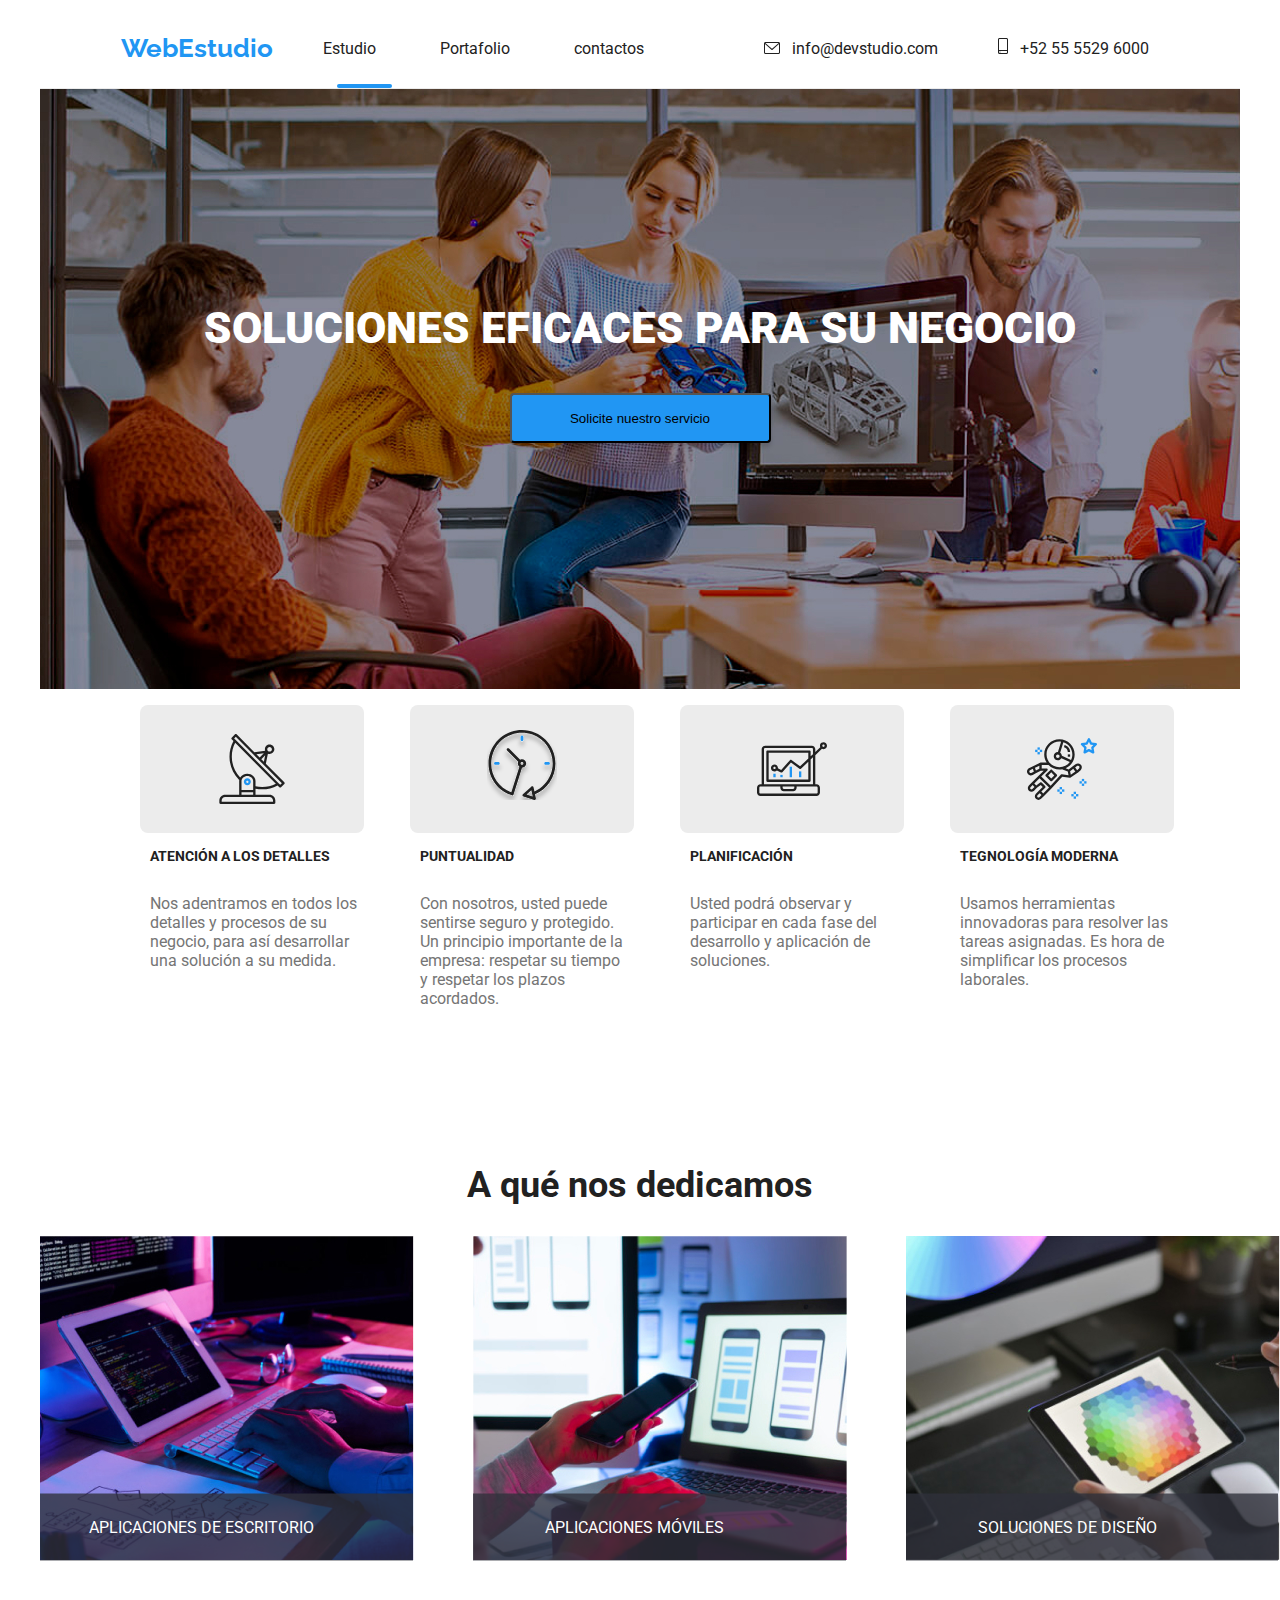
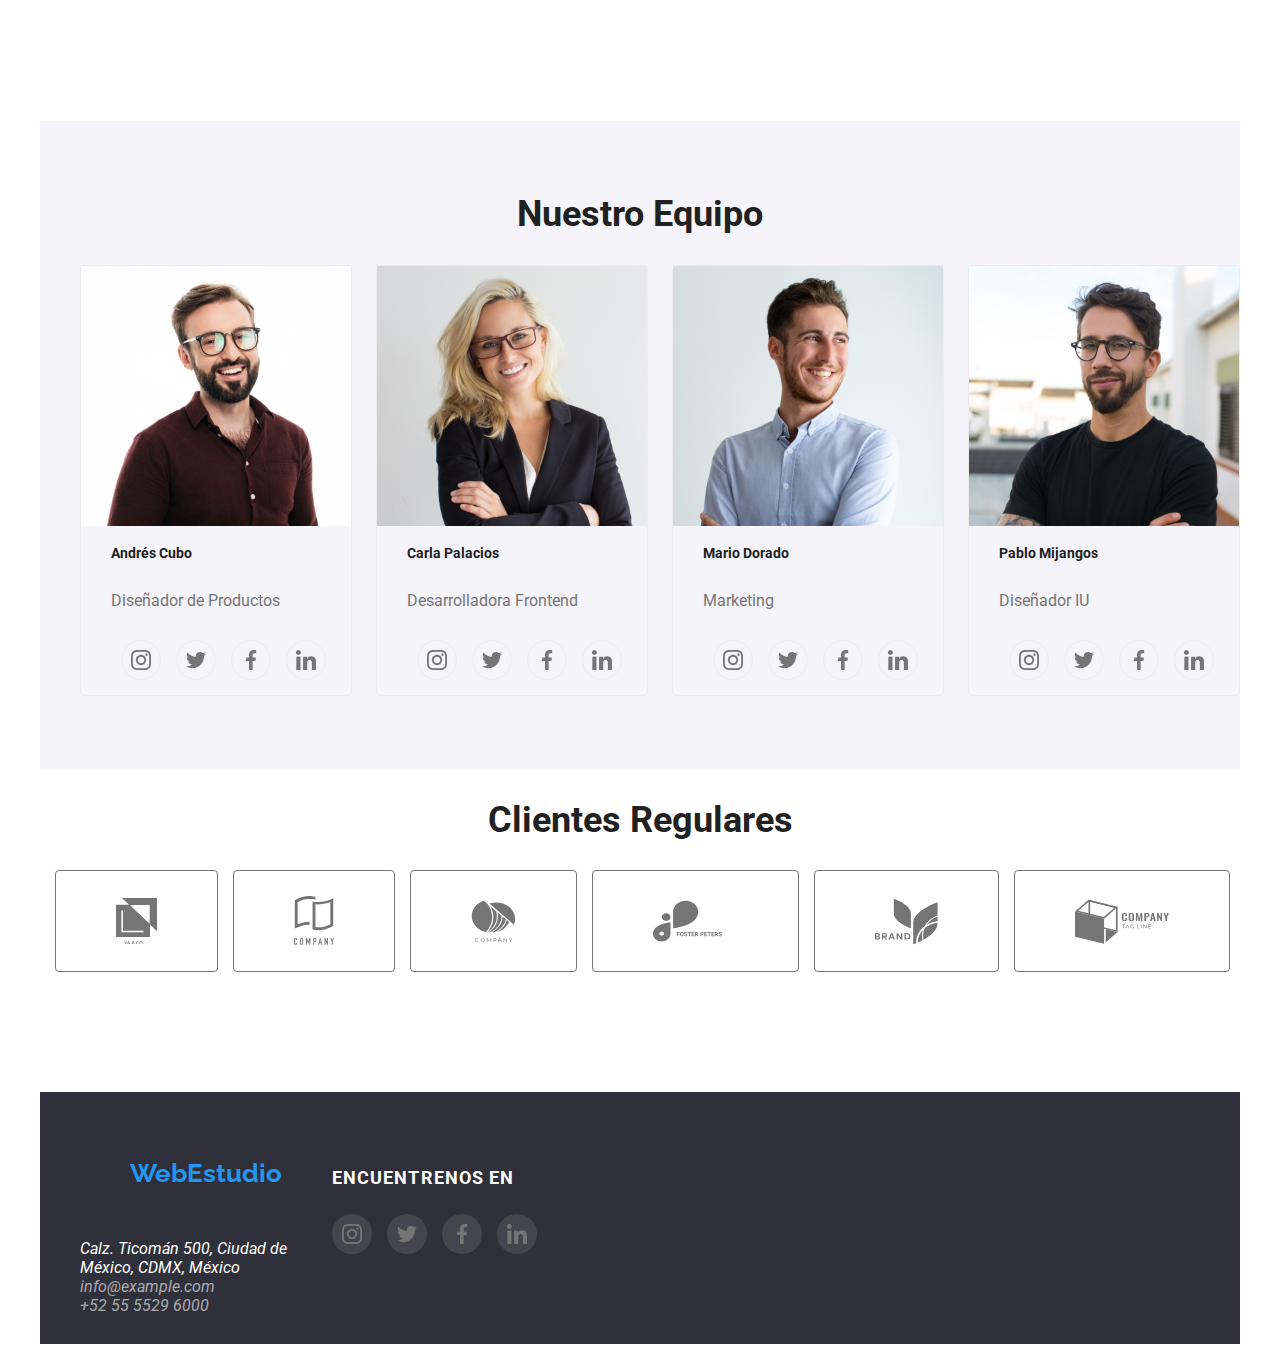
<file: index.html>
<!DOCTYPE html>
<html lang="en">
  <head>
    <meta charset="UTF-8" />
    <meta http-equiv="X-UA-Compatible" content="IE=edge" />
    <meta name="viewport" content="width=device-width, initial-scale=1.0" />
    <link rel="preconnect" href="https://fonts.googleapis.com">
    <link rel="preconnect" href="https://fonts.gstatic.com" crossorigin>
    <link href="https://fonts.googleapis.com/css2?family=Raleway:wght@700&family=Roboto:ital,wght@0,400;0,500;0,900;1,700&display=swap" rel="stylesheet">
    <link rel="stylesheet" href="https://cdnjs.cloudflare.com/ajax/libs/modern-normalize/1.1.0/modern-normalize.min.css" integrity="sha512-wpPYUAdjBVSE4KJnH1VR1HeZfpl1ub8YT/NKx4PuQ5NmX2tKuGu6U/JRp5y+Y8XG2tV+wKQpNHVUX03MfMFn9Q==" crossorigin="anonymous" referrerpolicy="no-referrer" />
    <link rel="stylesheet" href="./css/styles.css">
    <title>Pricipal Web Studio</title>
  </head>
  <body>
    
<div class="container">
      <header class="header">
        <div class="container">     
        <div class="menu">
          <div  class="nav-left" >
            <p id="logo">WebEstudio</p>
            <nav >
              <a class="header-nav1" href="./index.html" >Estudio </a>
              <a class="header-nav" href="./portfolio.html" >Portafolio </a>
              <a class="header-nav" href="#" >contactos </a>  
            </nav>          
          </div>

          <div class="nav-rigth">
              <a class="item" href="#">
                <svg width="16" height="12" viewBox="0 0 16 12" fill="none" xmlns="http://www.w3.org/2000/svg">
                <path d="M14.5 0H1.50001C0.672854 0 0 0.672853 0 1.50001V10.5C0 11.3271 0.672854 12 1.50001
                12H14.5C15.3271 12 16 11.3271 16 10.5V1.50001C16 0.672853 15.3271 0 14.5 0ZM14.5 0.999994C14.5679
                0.999994 14.6325 1.01409 14.6916 1.0387L8 6.83838L1.30833 1.0387C1.36742 1.01412 1.43204 0.999994
                1.49998 0.999994H14.5ZM14.5 11H1.50001C1.22414 11 0.999996 10.7759 0.999996 10.5V2.09521L7.67236
                7.87792C7.76661 7.95944 7.8833 7.99999 8 7.99999C8.1167 7.99999 8.23339 7.95948 8.32764
                7.87792L15 2.09521V10.5C15 10.7759 14.7759 11 14.5 11Z"/>
                </svg> info@devstudio.com</a>
              <a class="item" href="#">
                <svg width="10" height="16" viewBox="0 0 10 16" fill="none" xmlns="http://www.w3.org/2000/svg">
                  <path d="M8.5 0H1.5C0.672848 0 0 0.672848 0 1.5V14.5C0 15.3272 0.672848 
                  16 1.5 16H8.5C9.32715 16 10 15.3272 10 14.5V1.5C10 0.672848 9.32715 0 8.5 0ZM1.5 
                  1H8.5C8.77588 1 9 1.22412 9 1.5V12H1V1.5C1 1.22412 1.22412 1 1.5 1ZM8.5 
                  15H1.5C1.22412 15 1 14.7759 1 14.5V13H9V14.5C9 14.7759 8.77588 15 8.5 15Z"/>
                  <path d="M2.35355 13.7389C2.54882 13.9213 2.54882 14.2169 2.35355 14.3992C2.15828 14.5816 
                  1.84172 14.5816 1.64645 14.3992C1.45118 14.2169 1.45118 13.9213 1.64645 
                  13.7389C1.84172 13.5566 2.15828 13.5566 2.35355 13.7389Z"/>
                  </svg> +52 55 5529 6000</a>
          </div>
        </div>
      </div> 
      </header>
  </div>
  <div class="container">
      <main> 
        <section class="section">       
            <div id="title">
            <h1>SOLUCIONES EFICACES PARA SU NEGOCIO</h1>
            <button class=button type="button">Solicite nuestro servicio</button>
          </div>
        </section>
  </div>
        <section class="section">
          <div class="container">
                <div class="section-info" >
                  <ul class="ul-info">
                    <li class="li-info"> 
                      <div ><svg width="70" height="70" viewBox="0 0 70 70" fill="none" xmlns="http://www.w3.org/2000/svg">
                        <path d="M67.3163 48.3385L48.8468 29.7337L50.8966 19.6373C51.4256 19.8438 51.9879 19.9517 52.5556 19.9558H52.5696C55.1777 19.9866 57.3169 17.8974 57.3479 15.2893C57.3788 12.6812 55.2894 10.542 52.6813 10.5111C50.0732 10.4803 47.934 12.5695 47.9031 15.1776C47.8965 15.7357 47.9888 16.2905 48.176 16.8163L37.326 18.1405L19.6276 0.35C19.4105 0.128479 19.1141 0.00247917 18.804 0C18.4977 0.00160417 18.2044 0.123521 17.9873 0.3395L14.6786 3.6295C14.2232 4.08508 14.2232 4.82358 14.6786 5.27917L16.459 7.08517C9.56162 19.7681 11.8019 35.4741 21.9703 45.7228C22.0636 45.8121 22.1718 45.8843 22.29 45.9363C22.2165 46.3311 22.1781 46.7317 22.1756 47.1333V60.6667H8.17562C4.95562 60.6705 2.34608 63.28 2.34229 66.5V68.8333C2.34229 69.4776 2.86466 70 3.50895 70H57.1756C57.8199 70 58.3423 69.4776 58.3423 68.8333V66.5C58.3385 63.28 55.729 60.6705 52.509 60.6667H38.509V54.6688C40.7021 55.1288 42.9367 55.3633 45.1776 55.3688C50.5548 55.363 55.8464 54.0225 60.5776 51.4675L62.3673 53.2677C62.5844 53.4892 62.8808 53.6152 63.191 53.6177C63.4972 53.6161 63.7905 53.4941 64.0076 53.2782L67.3163 49.9882C67.7717 49.5326 67.7717 48.7941 67.3163 48.3385ZM50.9246 13.6348C51.8383 12.726 53.3157 12.7301 54.2244 13.6437C55.1332 14.5574 55.1291 16.0348 54.2155 16.9435C53.7781 17.3785 53.1864 17.6226 52.5695 17.6225H52.5625C51.2739 17.6158 50.2345 16.5658 50.2412 15.2771C50.2445 14.6602 50.4918 14.0699 50.9291 13.6348H50.9246ZM48.1783 21.301L46.8693 27.7445L44.298 25.158L48.1783 21.301ZM46.853 19.3282L42.653 23.5037L39.4038 20.237L46.853 19.3282ZM52.509 63C54.442 63 56.009 64.567 56.009 66.5V67.6667H4.67562V66.5C4.67562 64.567 6.2426 63 8.17562 63H52.509ZM36.1756 58.3333V60.6667H24.509V58.3333H36.1756ZM24.509 56V47.1333C24.509 44.303 27.1258 42 30.3423 42C33.5588 42 36.1756 44.303 36.1756 47.1333V56H24.509ZM38.509 52.29V47.1333C38.509 43.0162 34.8456 39.6667 30.3423 39.6667C27.4306 39.622 24.7079 41.1041 23.165 43.5738C14.2887 34.2249 12.2899 20.2875 18.1805 8.82073L58.872 49.7455C52.5886 52.9419 45.3857 53.8418 38.509 52.29ZM63.2038 50.7943L61.56 49.1412L18.7923 6.11567L17.1415 4.46133L18.7923 2.81633L36.15 20.272C36.1581 20.272 36.1628 20.2872 36.171 20.293L64.8593 49.1493L63.2038 50.7943Z" fill="#212121"/>
                        <path d="M30.3528 44.3333H30.3423C28.4093 44.3304 26.84 45.895 26.837 47.8281C26.8341 49.7611 28.3988 51.3304 30.3318 51.3333H30.3423C32.2753 51.3362 33.8446 49.7716 33.8475 47.8386C33.8505 45.9055 32.2858 44.3362 30.3528 44.3333ZM31.1695 48.6605C30.9498 48.8789 30.6522 49.0012 30.3423 49C29.698 48.9966 29.1784 48.4716 29.1817 47.8273C29.1834 47.5189 29.307 47.2237 29.5256 47.0062C29.7428 46.7902 30.036 46.6683 30.3423 46.6667C30.9866 46.67 31.5062 47.195 31.5028 47.8393C31.5012 48.1477 31.3776 48.4429 31.159 48.6605H31.1695Z" fill="#2196F3"/>
                        </svg>
                      </div>
                    
                    <h4 class="h4-info" >ATENCIÓN A LOS DETALLES</h4>
                      <p class="paragraph">
                        Nos adentramos en todos los detalles y procesos de su negocio, para
                        así desarrollar una solución a su medida.
                      </p></li>
                    <li class="li-info">
                        <div><svg width="76" height="78" viewBox="0 0 76 78" fill="none" xmlns="http://www.w3.org/2000/svg">
                        <g clip-path="url(#clip0_75273_446)" filter="url(#filter0_d_75273_446)">
                        <path d="M71.4614 33.4715C71.4576 14.9819 56.4656 -0.00373771 37.9754 6.99302e-07C19.4858 0.00373911 4.50017 14.9963 4.50391 33.4859C4.50711 48.0502 13.9252 60.9413 27.7995 65.3713C27.9319 65.413 28.0697 65.4343 28.2081 65.4338C28.4719 65.4333 28.7304 65.3628 28.9573 65.2287C29.2527 65.0541 29.4732 64.7764 29.5768 64.449L38.0315 37.6521C40.3429 37.6404 42.2068 35.7568 42.1945 33.4459C42.1827 31.1345 40.2997 29.2706 37.9883 29.2824C37.3666 29.285 36.753 29.4282 36.1944 29.7011L25.0251 18.5302C24.4707 17.9951 23.5879 18.0106 23.0528 18.5644C22.5305 19.1054 22.5305 19.962 23.0528 20.503L34.2162 31.6792C33.3596 33.4277 33.8493 35.5383 35.3895 36.7303L27.3338 62.2647C11.4135 56.4002 3.26169 38.7405 9.12618 22.8203C14.9907 6.90002 32.6503 -1.25183 48.5706 4.61266C64.4909 10.4771 72.6427 28.1374 66.7782 44.0571C63.913 51.8351 58.0261 58.1252 50.4548 61.4989L49.5842 57.3989C49.4251 56.6454 48.6844 56.1636 47.9308 56.3233C47.6931 56.3741 47.4726 56.4857 47.291 56.6475L38.8978 64.1409C38.322 64.653 38.2708 65.5347 38.7835 66.1105C38.9501 66.2974 39.1637 66.4362 39.403 66.5126L50.1188 69.9327C50.8521 70.1682 51.6377 69.765 51.8732 69.0312C51.948 68.7994 51.9603 68.5527 51.9101 68.3145L51.0545 64.2915C63.4452 59.0678 71.4902 46.918 71.4614 33.4715ZM37.9829 32.0766C38.753 32.0766 39.3779 32.7014 39.3779 33.4715C39.3779 34.2422 38.753 34.8665 37.9829 34.8665C37.2123 34.8665 36.588 34.2422 36.588 33.4715C36.588 32.7014 37.2123 32.0766 37.9829 32.0766ZM42.5774 64.5916L47.3551 60.3298L48.6737 66.543L42.5774 64.5916Z" fill="#212121"/>
                        <path d="M36.5879 6.96729V9.7572C36.5879 10.5278 37.2122 11.1522 37.9828 11.1522C38.753 11.1522 39.3778 10.5278 39.3778 9.7572V6.96729C39.3778 6.19717 38.753 5.57233 37.9828 5.57233C37.2122 5.57233 36.5879 6.19717 36.5879 6.96729Z" fill="#2196F3"/>
                        <path d="M11.4787 32.0765C10.7081 32.0765 10.0837 32.7014 10.0837 33.4715C10.0837 34.2421 10.7081 34.8665 11.4787 34.8665H14.2686C15.0393 34.8665 15.6636 34.2421 15.6636 33.4715C15.6636 32.7014 15.0393 32.0765 14.2686 32.0765H11.4787Z" fill="#2196F3"/>
                        <path d="M64.4865 34.8665C65.2572 34.8665 65.8815 34.2421 65.8815 33.4715C65.8815 32.7014 65.2572 32.0765 64.4865 32.0765H61.6966C60.9265 32.0765 60.3016 32.7014 60.3016 33.4715C60.3016 34.2421 60.9265 34.8665 61.6966 34.8665H64.4865Z" fill="#2196F3"/>
                        </g>
                        <defs>
                        <filter id="filter0_d_75273_446" x="-1" y="0" width="78" height="78" filterUnits="userSpaceOnUse" color-interpolation-filters="sRGB">
                        <feFlood flood-opacity="0" result="BackgroundImageFix"/>
                        <feColorMatrix in="SourceAlpha" type="matrix" values="0 0 0 0 0 0 0 0 0 0 0 0 0 0 0 0 0 0 127 0" result="hardAlpha"/>
                        <feOffset dy="4"/>
                        <feGaussianBlur stdDeviation="2"/>
                        <feComposite in2="hardAlpha" operator="out"/>
                        <feColorMatrix type="matrix" values="0 0 0 0 0 0 0 0 0 0 0 0 0 0 0 0 0 0 0.25 0"/>
                        <feBlend mode="normal" in2="BackgroundImageFix" result="effect1_dropShadow_75273_446"/>
                        <feBlend mode="normal" in="SourceGraphic" in2="effect1_dropShadow_75273_446" result="shape"/>
                        </filter>
                        <clipPath id="clip0_75273_446">
                        <rect width="70" height="70" fill="white" transform="translate(3)"/>
                        </clipPath>
                        </defs>
                        </svg>
                      </div>
                      <h4 class="h4-info">PUNTUALIDAD</h4>
                      <p class="paragraph">
                        Con nosotros, usted puede sentirse seguro y protegido. Un principio
                        importante de la empresa: respetar su tiempo y respetar los plazos
                        acordados.
                      </p></li>
                    <li class="li-info">
                    <div>
                      <svg width="70" height="70" viewBox="0 0 70 70" fill="none" xmlns="http://www.w3.org/2000/svg">
                      <g clip-path="url(#clip0_75273_456)">
                      <path d="M32.6496 32.7351H34.9817V43.2296H32.6496V32.7351Z" fill="#2196F3"/>
                      <path d="M41.978 37.3993H44.3101V43.2296H41.978V37.3993Z" fill="#2196F3"/>
                      <path d="M23.3211 40.8975H25.6532V43.2296H23.3211V40.8975Z" fill="#2196F3"/>
                      <path d="M16.3248 39.7314H18.6569V43.2295H16.3248V39.7314Z" fill="#2196F3"/>
                      <path d="M3.49817 61.8865H59.4689C61.4007 61.8865 62.967 60.3202 62.967 58.3883V53.7241C62.967 51.7923 61.4007 50.2259 59.4689 50.2259H58.3028V21.1469L64.9262 14.8725C66.4635 15.6303 68.3242 15.1702 69.3302 13.7816C70.3369 12.3935 70.1957 10.4821 68.9966 9.25684C67.7975 8.03157 65.8901 7.8488 64.4798 8.82412C63.0701 9.80001 62.569 11.6499 63.2933 13.2037L58.3028 17.9345V15.2443C58.3028 13.3124 56.7365 11.7461 54.8046 11.7461H8.16239C6.23054 11.7461 4.66422 13.3124 4.66422 15.2443V50.2259H3.49817C1.56632 50.2259 0 51.7923 0 53.7241V58.3883C0 60.3202 1.56632 61.8865 3.49817 61.8865ZM66.4652 10.58C67.1091 10.58 67.6312 11.1021 67.6312 11.7461C67.6312 12.39 67.1091 12.9121 66.4652 12.9121C65.8212 12.9121 65.2991 12.39 65.2991 11.7461C65.2991 11.1021 65.8212 10.58 66.4652 10.58ZM6.99634 15.2443C6.99634 14.6003 7.51844 14.0782 8.16239 14.0782H54.8046C55.4486 14.0782 55.9707 14.6003 55.9707 15.2443V20.1414L53.6386 22.3573V17.5764C53.6386 16.9324 53.1165 16.4103 52.4725 16.4103H10.4945C9.85055 16.4103 9.32845 16.9324 9.32845 17.5764V46.7278C9.32845 47.3717 9.85055 47.8938 10.4945 47.8938H52.4725C53.1165 47.8938 53.6386 47.3717 53.6386 46.7278V25.5651L55.9707 23.3554V50.2259H6.99634V15.2443ZM17.4908 30.403C15.9131 30.3984 14.5279 31.4495 14.1083 32.9703C13.6886 34.491 14.3383 36.104 15.6951 36.9091C17.0513 37.7142 18.7793 37.5121 19.9129 36.4149L23.9662 38.4487C24.4371 38.6844 25.0081 38.5739 25.3583 38.1805L33.9745 28.4871L42.4443 34.8338C42.8987 35.1743 43.5329 35.1378 43.9452 34.7478L51.3065 27.7748V45.5617H11.6606V18.7424H51.3065V24.5619L43.0564 32.3747L34.5154 25.9716C34.0303 25.6084 33.3476 25.6767 32.9445 26.1294L24.2099 35.9571L20.9446 34.3242C20.9685 34.1841 20.9833 34.0429 20.989 33.9012C20.989 31.9693 19.4227 30.403 17.4908 30.403ZM18.6569 33.9012C18.6569 34.5451 18.1348 35.0672 17.4908 35.0672C16.8469 35.0672 16.3248 34.5451 16.3248 33.9012C16.3248 33.2572 16.8469 32.7351 17.4908 32.7351C18.1348 32.7351 18.6569 33.2572 18.6569 33.9012ZM25.6532 52.5581H37.3138V53.7241C37.3138 54.3681 36.7917 54.8902 36.1477 54.8902H26.8193C26.1753 54.8902 25.6532 54.3681 25.6532 53.7241V52.5581ZM2.33211 53.7241C2.33211 53.0802 2.85422 52.5581 3.49817 52.5581H23.3211V53.7241C23.3211 55.656 24.8874 57.2223 26.8193 57.2223H36.1477C38.0796 57.2223 39.6459 55.656 39.6459 53.7241V52.5581H59.4689C60.1128 52.5581 60.6349 53.0802 60.6349 53.7241V58.3883C60.6349 59.0323 60.1128 59.5544 59.4689 59.5544H3.49817C2.85422 59.5544 2.33211 59.0323 2.33211 58.3883V53.7241Z" fill="#212121"/>
                      </g>
                      <defs>
                      <clipPath id="clip0_75273_456">
                      <rect width="70" height="70" fill="white"/>
                      </clipPath>
                      </defs>
                      </svg>
                    </div>
                        <h4 class="h4-info">PLANIFICACIÓN</h4>
                      <p class="paragraph">
                        Usted podrá observar y participar en cada fase del desarrollo y
                        aplicación de soluciones.
                      </p></li>
                    <li class="li-info">
                    <div>  
                      <svg width="70" height="70" viewBox="0 0 70 70" fill="none" xmlns="http://www.w3.org/2000/svg">
                        <path d="M69.9433 9.89637C69.8056 9.47513 69.4416 9.16724 69.0018 9.10298L64.8228 8.49512L62.9526 4.70809C62.5606 3.91005 61.2527 3.91005 60.8608 4.70809L58.9906 8.49512L54.8114 9.10312C54.3716 9.16724 54.0076 9.47418 53.8687 9.89651C53.7323 10.3188 53.8453 10.7831 54.1639 11.0924L57.1891 14.0407L56.4752 18.2034C56.4005 18.6409 56.5802 19.0831 56.9384 19.3445C57.3012 19.6082 57.7748 19.6407 58.168 19.4331L61.9061 17.4672L65.6442 19.4331C65.8146 19.5229 66.0024 19.5672 66.1879 19.5672C66.4294 19.5672 66.671 19.4925 66.874 19.3443C67.2333 19.0831 67.413 18.6408 67.3372 18.2033L66.6233 14.0405L69.6485 11.0923C69.9654 10.7819 70.0798 10.3187 69.9433 9.89637ZM64.5556 12.7991C64.2815 13.0662 64.1555 13.4536 64.2208 13.8316L64.6385 16.2688L62.4499 15.1184C62.2795 15.0286 62.0929 14.9843 61.9061 14.9843C61.7195 14.9843 61.534 15.0286 61.3624 15.1184L59.1736 16.2688L59.5913 13.8316C59.6567 13.4536 59.5306 13.0675 59.2565 12.7991L57.4843 11.0724L59.932 10.7166C60.3124 10.6617 60.6402 10.4226 60.8106 10.0783L61.9049 7.86169L62.9992 10.0783C63.1696 10.4225 63.4974 10.6617 63.8778 10.7166L66.3255 11.0724L64.5556 12.7991Z" fill="#2196F3"/>
                        <path d="M57.167 44.8923H54.8336V47.2257H57.167V44.8923Z" fill="#2196F3"/>
                        <path d="M57.167 49.5591H54.8336V51.8925H57.167V49.5591Z" fill="#2196F3"/>
                        <path d="M59.5004 47.2257H57.167V49.5591H59.5004V47.2257Z" fill="#2196F3"/>
                        <path d="M54.8337 47.2257H52.5003V49.5591H54.8337V47.2257Z" fill="#2196F3"/>
                        <path d="M49.0002 57.7259H46.6668V60.0593H49.0002V57.7259Z" fill="#2196F3"/>
                        <path d="M49.0002 62.3926H46.6668V64.726H49.0002V62.3926Z" fill="#2196F3"/>
                        <path d="M51.3337 60.0593H49.0002V62.3927H51.3337V60.0593Z" fill="#2196F3"/>
                        <path d="M46.6668 60.0593H44.3334V62.3927H46.6668V60.0593Z" fill="#2196F3"/>
                        <path d="M35 53.0592H32.6666V55.3926H35V53.0592Z" fill="#2196F3"/>
                        <path d="M35 57.7259H32.6666V60.0593H35V57.7259Z" fill="#2196F3"/>
                        <path d="M37.3334 55.3925H35V57.7259H37.3334V55.3925Z" fill="#2196F3"/>
                        <path d="M32.6666 55.3925H30.3332V57.7259H32.6666V55.3925Z" fill="#2196F3"/>
                        <path d="M12.833 13.3918H10.4996V15.7252H12.833V13.3918Z" fill="#2196F3"/>
                        <path d="M12.833 18.0587H10.4996V20.3921H12.833V18.0587Z" fill="#2196F3"/>
                        <path d="M15.1663 15.7252H12.8329V18.0586H15.1663V15.7252Z" fill="#2196F3"/>
                        <path d="M10.4996 15.7252H8.1662V18.0586H10.4996V15.7252Z" fill="#2196F3"/>
                        <path d="M54.0635 30.9738C53.4347 30.1256 52.5119 29.5797 51.4642 29.4326C50.4118 29.2833 49.3734 29.5597 48.5334 30.2026L45.7952 32.3014L45.794 32.3026L41.6428 35.4025L38.6724 34.2194C43.9691 31.8429 47.6711 26.545 47.6711 20.3942C47.6711 12.0314 40.8401 5.22736 32.4436 5.22736C24.047 5.22736 17.2161 12.0314 17.2161 20.3942C17.2161 23.4253 18.1226 26.2439 19.6662 28.6158L13.6204 28.5633C13.6168 28.5633 13.6134 28.5633 13.6099 28.5633C13.5911 28.5633 13.5761 28.5726 13.5586 28.5738C13.4431 28.5785 13.3298 28.6018 13.2191 28.6415C13.1911 28.652 13.162 28.6579 13.1352 28.6706C13.1212 28.6765 13.1071 28.6776 13.0932 28.6846L6.02075 32.1764C6.01952 32.1764 6.01843 32.1764 6.01843 32.1775L1.8766 34.1693C1.83107 34.1891 1.78445 34.2159 1.73892 34.2462C0.0880191 35.3452 -0.474314 37.5036 0.429958 39.2676C0.911763 40.2056 1.73195 40.8963 2.73999 41.2124C3.12856 41.3337 3.52518 41.3933 3.91949 41.3933C4.55305 41.3933 5.18074 41.2381 5.75578 40.9313L8.79154 39.3167L13.7441 36.7593L16.7122 36.7418L4.80844 48.5884C4.80735 48.5896 4.80612 48.5896 4.80489 48.5907L1.87647 51.5074C1.18466 52.1958 0.8043 53.1092 0.8043 54.0835C0.8043 55.0565 1.18466 55.9723 1.87647 56.6619C2.587 57.3689 3.52149 57.7235 4.45598 57.7235C5.3917 57.7235 6.32495 57.3689 7.03782 56.6619L9.91251 53.7988L13.7206 50.9556L15.6912 52.9179L11.8375 56.7551C11.8364 56.7564 11.8352 56.7564 11.834 56.7575L8.90556 59.6741C8.21375 60.3625 7.8334 61.2759 7.8334 62.2502C7.8334 63.2233 8.21375 64.139 8.90556 64.8286C9.6161 65.5356 10.5518 65.8903 11.4863 65.8903C12.4208 65.8903 13.3565 65.5356 14.0681 64.8286L16.9977 61.912L21.6842 57.2453C21.6854 57.244 21.6854 57.2429 21.6865 57.2417L23.8951 55.0542L23.8869 55.046C23.9008 55.032 23.9207 55.0272 23.9347 55.0122L35.2353 42.6349L42.8281 43.7152C42.8829 43.7234 42.9377 43.7269 42.9925 43.7269C43.1338 43.7269 43.2702 43.6931 43.402 43.6429C43.4406 43.629 43.4743 43.6102 43.5106 43.5916C43.5526 43.5706 43.5968 43.559 43.6366 43.5322L50.6659 38.8655C50.6916 38.848 50.7055 38.8199 50.73 38.8013C50.758 38.7792 50.793 38.7699 50.8186 38.7453L53.5999 36.1401C55.0471 34.7841 55.2466 32.5628 54.0635 30.9738ZM4.66024 38.8722C4.28111 39.0752 3.85058 39.1159 3.43878 38.9854C3.03039 38.8582 2.69912 38.5793 2.50538 38.2025C2.15305 37.5164 2.35718 36.6811 2.97433 36.2296L5.84793 34.8471L6.53974 36.8689L6.83027 37.7182L4.66024 38.8722ZM12.3102 34.874L8.92333 36.6241L8.36456 34.9907L7.96328 33.8169L12.3967 31.6282L12.3102 34.874ZM45.3402 20.3919C45.3402 22.4009 44.8607 24.2957 44.03 25.9907L34.8832 21.8362C34.7875 20.5821 34.1366 19.4842 33.1589 18.8005L36.3614 8.16849C41.5626 9.82295 45.3402 14.6752 45.3402 20.3919ZM19.5519 20.3919C19.5519 13.3159 25.3363 7.55831 32.446 7.55831C32.9991 7.55831 33.5403 7.60493 34.0759 7.67261L30.9433 18.0713C30.9014 18.0701 30.8617 18.0585 30.8185 18.0585C28.5597 18.0585 26.7222 19.8901 26.7222 22.1419C26.7222 24.3936 28.5597 26.2254 30.8185 26.2254C32.3375 26.2254 33.65 25.3866 34.3582 24.1591L42.8073 27.9975C40.4564 31.1615 36.6938 33.2255 32.4459 33.2255C25.3363 33.2255 19.5519 27.4679 19.5519 20.3919ZM32.5814 22.1419C32.5814 23.1068 31.7903 23.8919 30.8185 23.8919C29.8467 23.8919 29.0556 23.1068 29.0556 22.1419C29.0556 21.1771 29.8467 20.3919 30.8185 20.3919C31.7903 20.3919 32.5814 21.1771 32.5814 22.1419ZM5.39183 55.0074C4.87503 55.5196 4.03843 55.5185 3.52286 55.0087C3.2743 54.7601 3.13785 54.4324 3.13785 54.0835C3.13785 53.7358 3.2743 53.4079 3.52286 53.1618L5.6274 51.0652L7.48941 52.9191L5.39183 55.0074ZM12.4222 63.1743C11.9054 63.6865 11.0677 63.6877 10.552 63.1755C10.3034 62.927 10.1669 62.5993 10.1669 62.2503C10.1669 61.9027 10.3034 61.5748 10.552 61.3287L12.6579 59.231L13.5388 60.1073L14.5211 61.0849L12.4222 63.1743ZM20.0383 55.5862C20.0371 55.5873 20.036 55.5873 20.0348 55.5885L16.1742 59.4385L15.2933 58.5623L14.311 57.5846L18.168 53.7451C18.168 53.7451 18.168 53.7451 18.168 53.744C18.1692 53.7428 18.1703 53.7428 18.1715 53.7417C18.259 53.6542 18.3139 53.5492 18.3676 53.4454C18.3828 53.415 18.4119 53.3893 18.4248 53.3579C18.461 53.2681 18.4667 53.1713 18.4808 53.0767C18.4878 53.0229 18.5112 52.9729 18.5112 52.9179C18.5112 52.8397 18.4831 52.764 18.4669 52.6869C18.4529 52.6169 18.4529 52.5456 18.426 52.4781C18.3817 52.3684 18.3058 52.2716 18.2265 52.177C18.2044 52.1513 18.1962 52.1186 18.1717 52.0942C18.1717 52.0942 18.1717 52.0942 18.1705 52.0942C18.1692 52.0931 18.1692 52.0906 18.1681 52.0895L14.6529 48.5895C14.6156 48.5521 14.5677 48.537 14.5257 48.5055C14.464 48.4577 14.4045 48.4134 14.3356 48.3795C14.2691 48.3468 14.2014 48.327 14.1314 48.3082C14.0568 48.2872 13.9845 48.2709 13.9063 48.265C13.835 48.2604 13.7686 48.2674 13.6975 48.2756C13.6193 48.2849 13.5459 48.2954 13.47 48.3199C13.3964 48.3432 13.3312 48.3793 13.2635 48.4179C13.2203 48.4424 13.1714 48.4506 13.1305 48.4809L9.25133 51.3767L7.28077 49.4143L12.5285 44.1946L22.0674 53.576L20.0383 55.5862ZM34.9544 40.2372C34.9207 40.2325 34.8891 40.2454 34.8553 40.2431C34.7701 40.2384 34.6885 40.2443 34.6034 40.2582C34.5369 40.2699 34.4739 40.2827 34.4108 40.3049C34.3362 40.3306 34.2685 40.3656 34.1996 40.4075C34.1343 40.4472 34.0748 40.4892 34.0176 40.5417C33.9896 40.5661 33.9558 40.5779 33.9301 40.6058L23.6527 51.862L14.185 42.5506L20.3825 36.3859C20.8387 35.9309 20.841 35.1923 20.386 34.735C20.1562 34.5052 19.854 34.392 19.5519 34.3932V34.3921L14.6984 34.4212L14.7591 30.9049L21.5492 30.9633C24.3166 33.7937 28.176 35.5589 32.446 35.5589C33.4027 35.5589 34.3361 35.4598 35.2448 35.2905C35.3323 35.3605 35.4186 35.4317 35.5284 35.476L40.7995 37.5761L41.1331 39.235L41.5228 41.1717L34.9544 40.2372ZM43.7944 40.6269L43.1096 37.2189L46.2736 34.8564L47.102 35.9554L48.3445 37.605L43.7944 40.6269ZM52.0055 34.4341L50.1726 36.1514L48.1356 33.4471L49.9544 32.0529C50.2938 31.7917 50.7221 31.6854 51.1421 31.7403C51.5644 31.7997 51.9378 32.0203 52.1921 32.3621C52.6658 33.0003 52.5853 33.8905 52.0055 34.4341Z" fill="#212121"/>
                        <path d="M29.7545 40.5651L25.0668 35.8984C24.613 35.4446 23.8755 35.4446 23.4205 35.8984L18.734 40.5651C18.5147 40.7856 18.391 41.0819 18.391 41.3922C18.391 41.7026 18.5135 42.0001 18.734 42.2194L23.4205 46.8861C23.648 47.1124 23.9468 47.2256 24.2443 47.2256C24.5418 47.2256 24.8404 47.1124 25.0668 46.8861L29.7545 42.2194C29.9738 42.0001 30.0987 41.7026 30.0987 41.3922C30.0987 41.0819 29.9749 40.7844 29.7545 40.5651ZM24.2443 44.4128L21.2109 41.3922L24.2443 38.3717L27.2788 41.3922L24.2443 44.4128Z" fill="#212121"/>
                        <path d="M37.5468 11.0923L36.9833 13.358C37.1385 13.3966 40.7844 14.3462 40.7844 18.0586H43.1178C43.1177 13.6461 39.4742 11.5718 37.5468 11.0923Z" fill="#212121"/>
                        <path d="M43.1178 20.3919H40.7844V22.7253H43.1178V20.3919Z" fill="#212121"/>
                        </svg>
                      </div>  
                      <h4 class="h4-info">TEGNOLOGÍA MODERNA</h4>
                      <p class="paragraph">
                        Usamos herramientas innovadoras para resolver las tareas asignadas. Es
                        hora de simplificar los procesos laborales.
                      </p></li>
                  </ul>
                </div>
          </div>      
        </section>
        <section class="section">
          <section class="container">
            <h2 class="subtitle">A qué nos dedicamos</h2>
            <ul class="set">                  
              <li><img
                src="./images/tablet-pc.jpg"
                alt="pasando bosquejo del papel al código"
              /><p>APLICACIONES DE ESCRITORIO</p></li>
              <li><img
                src="./images/responsive-desing.jpg"
                alt="pruebas en diferentes dispositivos"
              /><p>APLICACIONES MÓVILES</p></li>
              <li><img
                src="./images/creative-tools.jpg"
                alt="pruebas en diferentes dispositivos"
              /><p>SOLUCIONES DE DISEÑO</p></li>
            </section>
        </section> 
                                  <!-- tarjetas  -->
      <div class="container">
        <section class="section">         
            <div class="div-team">
                <h2>Nuestro Equipo</h2>               
                  <ul class="ul-team">
                    <li>
                      <img class="img-team" src="./images/AndresCubo.jpg" alt="Andrés Cubo Diseñador de Productos" />
                      <h4 class="h4-info">Andrés Cubo</h4>
                      <p>Diseñador de Productos</p>
                      <ul class="social-media">
                        <li><svg width="20" height="20" viewBox="0 0 20 20" fill="none" xmlns="http://www.w3.org/2000/svg">
                          <g clip-path="url(#clip0_75273_603)">
                          <path d="M19.9804 5.88005C19.9336 4.81738 19.7617 4.0868 19.5156 3.45374C19.2616 2.78176 18.8709 2.18014 18.359 1.68002C17.8589 1.1721 17.2533 0.777435 16.5891 0.527447C15.9524 0.281274 15.2256 0.109427 14.163 0.0625732C13.0924 0.0117516 12.7525 0 10.0371 0C7.32173 0 6.98185 0.0117516 5.91521 0.0586052C4.85253 0.105459 4.12195 0.277459 3.48904 0.523479C2.81692 0.777435 2.2153 1.16814 1.71517 1.68002C1.20726 2.18014 0.812743 2.78573 0.562603 3.44992C0.31643 4.0868 0.144583 4.81341 0.0977294 5.87609C0.0469078 6.9467 0.0351562 7.28658 0.0351562 10.002C0.0351562 12.7173 0.0469078 13.0572 0.0937614 14.1239C0.140615 15.1865 0.312615 15.9171 0.558787 16.5502C0.812743 17.2221 1.20726 17.8238 1.71517 18.3239C2.2153 18.8318 2.82088 19.2265 3.48508 19.4765C4.12195 19.7226 4.84856 19.8945 5.91139 19.9413C6.97788 19.9883 7.31791 19.9999 10.0333 19.9999C12.7487 19.9999 13.0885 19.9883 14.1552 19.9413C15.2179 19.8945 15.9484 19.7226 16.5813 19.4765C17.9254 18.9568 18.9881 17.8941 19.5078 16.5502C19.7538 15.9133 19.9258 15.1865 19.9727 14.1239C20.0195 13.0572 20.0313 12.7173 20.0313 10.002C20.0313 7.28658 20.0273 6.9467 19.9804 5.88005ZM18.1794 14.0457C18.1364 15.0225 17.9723 15.5499 17.8356 15.9015C17.4995 16.7728 16.808 17.4643 15.9367 17.8004C15.5851 17.9372 15.0538 18.1012 14.0809 18.1441C13.026 18.1911 12.7096 18.2027 10.0411 18.2027C7.37255 18.2027 7.05221 18.1911 6.00113 18.1441C5.02438 18.1012 4.49693 17.9372 4.1453 17.8004C3.71171 17.6402 3.31704 17.3862 2.9967 17.0541C2.6646 16.7298 2.41065 16.3391 2.2504 15.9055C2.11365 15.5539 1.94959 15.0225 1.90671 14.0497C1.8597 12.9948 1.8481 12.6783 1.8481 10.0097C1.8481 7.34122 1.8597 7.02087 1.90671 5.96995C1.94959 4.99319 2.11365 4.46575 2.2504 4.11412C2.41065 3.68038 2.6646 3.28586 3.00067 2.96536C3.32483 2.63327 3.71553 2.37931 4.14927 2.21921C4.5009 2.08247 5.03231 1.9184 6.0051 1.87537C7.05999 1.82851 7.37652 1.81676 10.0449 1.81676C12.7174 1.81676 13.0337 1.82851 14.0848 1.87537C15.0616 1.9184 15.589 2.08247 15.9407 2.21921C16.3742 2.37931 16.7689 2.63327 17.0893 2.96536C17.4213 3.28967 17.6753 3.68038 17.8356 4.11412C17.9723 4.46575 18.1364 4.99701 18.1794 5.96995C18.2263 7.02484 18.238 7.34122 18.238 10.0097C18.238 12.6783 18.2263 12.9908 18.1794 14.0457Z"/>
                          <path d="M10.0371 4.8642C7.20074 4.8642 4.89941 7.16537 4.89941 10.0019C4.89941 12.8385 7.20074 15.1396 10.0371 15.1396C12.8737 15.1396 15.1749 12.8385 15.1749 10.0019C15.1749 7.16537 12.8737 4.8642 10.0371 4.8642ZM10.0371 13.3346C8.19702 13.3346 6.70442 11.8422 6.70442 10.0019C6.70442 8.16165 8.19702 6.66921 10.0371 6.66921C11.8774 6.66921 13.3698 8.16165 13.3698 10.0019C13.3698 11.8422 11.8774 13.3346 10.0371 13.3346V13.3346Z"/>
                          <path d="M16.5775 4.6611C16.5775 5.32346 16.0404 5.86052 15.3779 5.86052C14.7155 5.86052 14.1785 5.32346 14.1785 4.6611C14.1785 3.99858 14.7155 3.46167 15.3779 3.46167C16.0404 3.46167 16.5775 3.99858 16.5775 4.6611V4.6611Z"/>
                          </g>
                          <defs>
                          <clipPath id="clip0_75273_603">
                          <rect width="20" height="20"/>
                          </clipPath>
                          </defs>
                          </svg></li>
                        <li><svg width="20" height="20" viewBox="0 0 20 20" fill="none" xmlns="http://www.w3.org/2000/svg">
                          <g clip-path="url(#clip0_75273_597)">
                          <path d="M20 3.79875C19.2563 4.125 18.4637 4.34125 17.6375 4.44625C18.4875 3.93875 19.1363 3.14125 19.4412 2.18C18.6488 2.6525 17.7738 2.98625 16.8412 3.1725C16.0887 2.37125 15.0162 1.875 13.8462 1.875C11.5763 1.875 9.74875 3.7175 9.74875 5.97625C9.74875 6.30125 9.77625 6.61375 9.84375 6.91125C6.435 6.745 3.41875 5.11125 1.3925 2.6225C1.03875 3.23625 0.83125 3.93875 0.83125 4.695C0.83125 6.115 1.5625 7.37375 2.6525 8.1025C1.99375 8.09 1.3475 7.89875 0.8 7.5975C0.8 7.61 0.8 7.62625 0.8 7.6425C0.8 9.635 2.22125 11.29 4.085 11.6712C3.75125 11.7625 3.3875 11.8062 3.01 11.8062C2.7475 11.8062 2.4825 11.7913 2.23375 11.7362C2.765 13.36 4.2725 14.5538 6.065 14.5925C4.67 15.6838 2.89875 16.3412 0.98125 16.3412C0.645 16.3412 0.3225 16.3263 0 16.285C1.81625 17.4563 3.96875 18.125 6.29 18.125C13.835 18.125 17.96 11.875 17.96 6.4575C17.96 6.27625 17.9538 6.10125 17.945 5.9275C18.7588 5.35 19.4425 4.62875 20 3.79875Z"/>
                          </g>
                          <defs>
                          <clipPath id="clip0_75273_597">
                          <rect width="20" height="20"/>
                          </clipPath>
                          </defs>
                        </svg></li>
                        <li><svg width="20" height="20" viewBox="0 0 20 20" fill="none" xmlns="http://www.w3.org/2000/svg">
                          <g clip-path="url(#clip0_75273_593)">
                          <path d="M13.3309 3.32083H15.1567V0.140833C14.8417 0.0975 13.7584 0 12.4967 0C9.86422 0 8.06088 1.65583 8.06088 4.69917V7.5H5.15588V11.055H8.06088V20H11.6226V11.0558H14.4101L14.8526 7.50083H11.6217V5.05167C11.6226 4.02417 11.8992 3.32083 13.3309 3.32083Z"/>
                          </g>
                          <defs>
                          <clipPath id="clip0_75273_593">
                          <rect width="20" height="20"/>
                          </clipPath>
                          </defs>
                        </svg></li>
                        <li><svg width="20" height="20" viewBox="0 0 20 20" fill="none" xmlns="http://www.w3.org/2000/svg">
                          <g clip-path="url(#clip0_75273_587)">
                          <path d="M19.995 20V19.9992H20V12.6642C20 9.07587 19.2275 6.31171 15.0325 6.31171C13.0158 6.31171 11.6625 7.41837 11.11 8.46754H11.0517V6.64671H7.07416V19.9992H11.2158V13.3875C11.2158 11.6467 11.5458 9.96337 13.7017 9.96337C15.8258 9.96337 15.8575 11.95 15.8575 13.4992V20H19.995Z"/>
                          <path d="M0.330017 6.64746H4.47668V20H0.330017V6.64746Z"/>
                          <path d="M2.40167 0C1.07583 0 0 1.07583 0 2.40167C0 3.7275 1.07583 4.82583 2.40167 4.82583C3.7275 4.82583 4.80333 3.7275 4.80333 2.40167C4.8025 1.07583 3.72667 0 2.40167 0V0Z"/>
                          </g>
                          <defs>
                          <clipPath id="clip0_75273_587">
                          <rect width="20" height="20"/>
                          </clipPath>
                          </defs>
                        </svg></li>
                      </ul>
                    </li>
                    <li><img class="img-team" src="./images/CarlaPalacios.jpg" alt="Carla Palacios Desarrolladora Frontend" />
                      <h4 class="h4-info">Carla Palacios</h4>
                      <p> Desarrolladora Frontend</p>
                      <ul class="social-media">
                        <li><svg width="20" height="20" viewBox="0 0 20 20" fill="none" xmlns="http://www.w3.org/2000/svg">
                          <g clip-path="url(#clip0_75273_603)">
                          <path d="M19.9804 5.88005C19.9336 4.81738 19.7617 4.0868 19.5156 3.45374C19.2616 2.78176 18.8709 2.18014 18.359 1.68002C17.8589 1.1721 17.2533 0.777435 16.5891 0.527447C15.9524 0.281274 15.2256 0.109427 14.163 0.0625732C13.0924 0.0117516 12.7525 0 10.0371 0C7.32173 0 6.98185 0.0117516 5.91521 0.0586052C4.85253 0.105459 4.12195 0.277459 3.48904 0.523479C2.81692 0.777435 2.2153 1.16814 1.71517 1.68002C1.20726 2.18014 0.812743 2.78573 0.562603 3.44992C0.31643 4.0868 0.144583 4.81341 0.0977294 5.87609C0.0469078 6.9467 0.0351562 7.28658 0.0351562 10.002C0.0351562 12.7173 0.0469078 13.0572 0.0937614 14.1239C0.140615 15.1865 0.312615 15.9171 0.558787 16.5502C0.812743 17.2221 1.20726 17.8238 1.71517 18.3239C2.2153 18.8318 2.82088 19.2265 3.48508 19.4765C4.12195 19.7226 4.84856 19.8945 5.91139 19.9413C6.97788 19.9883 7.31791 19.9999 10.0333 19.9999C12.7487 19.9999 13.0885 19.9883 14.1552 19.9413C15.2179 19.8945 15.9484 19.7226 16.5813 19.4765C17.9254 18.9568 18.9881 17.8941 19.5078 16.5502C19.7538 15.9133 19.9258 15.1865 19.9727 14.1239C20.0195 13.0572 20.0313 12.7173 20.0313 10.002C20.0313 7.28658 20.0273 6.9467 19.9804 5.88005ZM18.1794 14.0457C18.1364 15.0225 17.9723 15.5499 17.8356 15.9015C17.4995 16.7728 16.808 17.4643 15.9367 17.8004C15.5851 17.9372 15.0538 18.1012 14.0809 18.1441C13.026 18.1911 12.7096 18.2027 10.0411 18.2027C7.37255 18.2027 7.05221 18.1911 6.00113 18.1441C5.02438 18.1012 4.49693 17.9372 4.1453 17.8004C3.71171 17.6402 3.31704 17.3862 2.9967 17.0541C2.6646 16.7298 2.41065 16.3391 2.2504 15.9055C2.11365 15.5539 1.94959 15.0225 1.90671 14.0497C1.8597 12.9948 1.8481 12.6783 1.8481 10.0097C1.8481 7.34122 1.8597 7.02087 1.90671 5.96995C1.94959 4.99319 2.11365 4.46575 2.2504 4.11412C2.41065 3.68038 2.6646 3.28586 3.00067 2.96536C3.32483 2.63327 3.71553 2.37931 4.14927 2.21921C4.5009 2.08247 5.03231 1.9184 6.0051 1.87537C7.05999 1.82851 7.37652 1.81676 10.0449 1.81676C12.7174 1.81676 13.0337 1.82851 14.0848 1.87537C15.0616 1.9184 15.589 2.08247 15.9407 2.21921C16.3742 2.37931 16.7689 2.63327 17.0893 2.96536C17.4213 3.28967 17.6753 3.68038 17.8356 4.11412C17.9723 4.46575 18.1364 4.99701 18.1794 5.96995C18.2263 7.02484 18.238 7.34122 18.238 10.0097C18.238 12.6783 18.2263 12.9908 18.1794 14.0457Z"/>
                          <path d="M10.0371 4.8642C7.20074 4.8642 4.89941 7.16537 4.89941 10.0019C4.89941 12.8385 7.20074 15.1396 10.0371 15.1396C12.8737 15.1396 15.1749 12.8385 15.1749 10.0019C15.1749 7.16537 12.8737 4.8642 10.0371 4.8642ZM10.0371 13.3346C8.19702 13.3346 6.70442 11.8422 6.70442 10.0019C6.70442 8.16165 8.19702 6.66921 10.0371 6.66921C11.8774 6.66921 13.3698 8.16165 13.3698 10.0019C13.3698 11.8422 11.8774 13.3346 10.0371 13.3346V13.3346Z"/>
                          <path d="M16.5775 4.6611C16.5775 5.32346 16.0404 5.86052 15.3779 5.86052C14.7155 5.86052 14.1785 5.32346 14.1785 4.6611C14.1785 3.99858 14.7155 3.46167 15.3779 3.46167C16.0404 3.46167 16.5775 3.99858 16.5775 4.6611V4.6611Z"/>
                          </g>
                          <defs>
                          <clipPath id="clip0_75273_603">
                          <rect width="20" height="20"/>
                          </clipPath>
                          </defs>
                          </svg></li>
                        <li><svg width="20" height="20" viewBox="0 0 20 20" fill="none" xmlns="http://www.w3.org/2000/svg">
                          <g clip-path="url(#clip0_75273_597)">
                          <path d="M20 3.79875C19.2563 4.125 18.4637 4.34125 17.6375 4.44625C18.4875 3.93875 19.1363 3.14125 19.4412 2.18C18.6488 2.6525 17.7738 2.98625 16.8412 3.1725C16.0887 2.37125 15.0162 1.875 13.8462 1.875C11.5763 1.875 9.74875 3.7175 9.74875 5.97625C9.74875 6.30125 9.77625 6.61375 9.84375 6.91125C6.435 6.745 3.41875 5.11125 1.3925 2.6225C1.03875 3.23625 0.83125 3.93875 0.83125 4.695C0.83125 6.115 1.5625 7.37375 2.6525 8.1025C1.99375 8.09 1.3475 7.89875 0.8 7.5975C0.8 7.61 0.8 7.62625 0.8 7.6425C0.8 9.635 2.22125 11.29 4.085 11.6712C3.75125 11.7625 3.3875 11.8062 3.01 11.8062C2.7475 11.8062 2.4825 11.7913 2.23375 11.7362C2.765 13.36 4.2725 14.5538 6.065 14.5925C4.67 15.6838 2.89875 16.3412 0.98125 16.3412C0.645 16.3412 0.3225 16.3263 0 16.285C1.81625 17.4563 3.96875 18.125 6.29 18.125C13.835 18.125 17.96 11.875 17.96 6.4575C17.96 6.27625 17.9538 6.10125 17.945 5.9275C18.7588 5.35 19.4425 4.62875 20 3.79875Z"/>
                          </g>
                          <defs>
                          <clipPath id="clip0_75273_597">
                          <rect width="20" height="20"/>
                          </clipPath>
                          </defs>
                        </svg></li>
                        <li><svg width="20" height="20" viewBox="0 0 20 20" fill="none" xmlns="http://www.w3.org/2000/svg">
                          <g clip-path="url(#clip0_75273_593)">
                          <path d="M13.3309 3.32083H15.1567V0.140833C14.8417 0.0975 13.7584 0 12.4967 0C9.86422 0 8.06088 1.65583 8.06088 4.69917V7.5H5.15588V11.055H8.06088V20H11.6226V11.0558H14.4101L14.8526 7.50083H11.6217V5.05167C11.6226 4.02417 11.8992 3.32083 13.3309 3.32083Z"/>
                          </g>
                          <defs>
                          <clipPath id="clip0_75273_593">
                          <rect width="20" height="20"/>
                          </clipPath>
                          </defs>
                        </svg></li>
                        <li><svg width="20" height="20" viewBox="0 0 20 20" fill="none" xmlns="http://www.w3.org/2000/svg">
                          <g clip-path="url(#clip0_75273_587)">
                          <path d="M19.995 20V19.9992H20V12.6642C20 9.07587 19.2275 6.31171 15.0325 6.31171C13.0158 6.31171 11.6625 7.41837 11.11 8.46754H11.0517V6.64671H7.07416V19.9992H11.2158V13.3875C11.2158 11.6467 11.5458 9.96337 13.7017 9.96337C15.8258 9.96337 15.8575 11.95 15.8575 13.4992V20H19.995Z"/>
                          <path d="M0.330017 6.64746H4.47668V20H0.330017V6.64746Z"/>
                          <path d="M2.40167 0C1.07583 0 0 1.07583 0 2.40167C0 3.7275 1.07583 4.82583 2.40167 4.82583C3.7275 4.82583 4.80333 3.7275 4.80333 2.40167C4.8025 1.07583 3.72667 0 2.40167 0V0Z"/>
                          </g>
                          <defs>
                          <clipPath id="clip0_75273_587">
                          <rect width="20" height="20"/>
                          </clipPath>
                          </defs>
                        </svg></li>
                      </ul>
                    </li>
                    <li> <img class="img-team" src="./images/MarioDorado.jpg" alt="Mario Dorado Marketing" />
                      <h4 class="h4-info">Mario Dorado </h4>
                      <p>Marketing</p>
                      <ul class="social-media">
                        <li><svg width="20" height="20" viewBox="0 0 20 20" fill="none" xmlns="http://www.w3.org/2000/svg">
                          <g clip-path="url(#clip0_75273_603)">
                          <path d="M19.9804 5.88005C19.9336 4.81738 19.7617 4.0868 19.5156 3.45374C19.2616 2.78176 18.8709 2.18014 18.359 1.68002C17.8589 1.1721 17.2533 0.777435 16.5891 0.527447C15.9524 0.281274 15.2256 0.109427 14.163 0.0625732C13.0924 0.0117516 12.7525 0 10.0371 0C7.32173 0 6.98185 0.0117516 5.91521 0.0586052C4.85253 0.105459 4.12195 0.277459 3.48904 0.523479C2.81692 0.777435 2.2153 1.16814 1.71517 1.68002C1.20726 2.18014 0.812743 2.78573 0.562603 3.44992C0.31643 4.0868 0.144583 4.81341 0.0977294 5.87609C0.0469078 6.9467 0.0351562 7.28658 0.0351562 10.002C0.0351562 12.7173 0.0469078 13.0572 0.0937614 14.1239C0.140615 15.1865 0.312615 15.9171 0.558787 16.5502C0.812743 17.2221 1.20726 17.8238 1.71517 18.3239C2.2153 18.8318 2.82088 19.2265 3.48508 19.4765C4.12195 19.7226 4.84856 19.8945 5.91139 19.9413C6.97788 19.9883 7.31791 19.9999 10.0333 19.9999C12.7487 19.9999 13.0885 19.9883 14.1552 19.9413C15.2179 19.8945 15.9484 19.7226 16.5813 19.4765C17.9254 18.9568 18.9881 17.8941 19.5078 16.5502C19.7538 15.9133 19.9258 15.1865 19.9727 14.1239C20.0195 13.0572 20.0313 12.7173 20.0313 10.002C20.0313 7.28658 20.0273 6.9467 19.9804 5.88005ZM18.1794 14.0457C18.1364 15.0225 17.9723 15.5499 17.8356 15.9015C17.4995 16.7728 16.808 17.4643 15.9367 17.8004C15.5851 17.9372 15.0538 18.1012 14.0809 18.1441C13.026 18.1911 12.7096 18.2027 10.0411 18.2027C7.37255 18.2027 7.05221 18.1911 6.00113 18.1441C5.02438 18.1012 4.49693 17.9372 4.1453 17.8004C3.71171 17.6402 3.31704 17.3862 2.9967 17.0541C2.6646 16.7298 2.41065 16.3391 2.2504 15.9055C2.11365 15.5539 1.94959 15.0225 1.90671 14.0497C1.8597 12.9948 1.8481 12.6783 1.8481 10.0097C1.8481 7.34122 1.8597 7.02087 1.90671 5.96995C1.94959 4.99319 2.11365 4.46575 2.2504 4.11412C2.41065 3.68038 2.6646 3.28586 3.00067 2.96536C3.32483 2.63327 3.71553 2.37931 4.14927 2.21921C4.5009 2.08247 5.03231 1.9184 6.0051 1.87537C7.05999 1.82851 7.37652 1.81676 10.0449 1.81676C12.7174 1.81676 13.0337 1.82851 14.0848 1.87537C15.0616 1.9184 15.589 2.08247 15.9407 2.21921C16.3742 2.37931 16.7689 2.63327 17.0893 2.96536C17.4213 3.28967 17.6753 3.68038 17.8356 4.11412C17.9723 4.46575 18.1364 4.99701 18.1794 5.96995C18.2263 7.02484 18.238 7.34122 18.238 10.0097C18.238 12.6783 18.2263 12.9908 18.1794 14.0457Z"/>
                          <path d="M10.0371 4.8642C7.20074 4.8642 4.89941 7.16537 4.89941 10.0019C4.89941 12.8385 7.20074 15.1396 10.0371 15.1396C12.8737 15.1396 15.1749 12.8385 15.1749 10.0019C15.1749 7.16537 12.8737 4.8642 10.0371 4.8642ZM10.0371 13.3346C8.19702 13.3346 6.70442 11.8422 6.70442 10.0019C6.70442 8.16165 8.19702 6.66921 10.0371 6.66921C11.8774 6.66921 13.3698 8.16165 13.3698 10.0019C13.3698 11.8422 11.8774 13.3346 10.0371 13.3346V13.3346Z"/>
                          <path d="M16.5775 4.6611C16.5775 5.32346 16.0404 5.86052 15.3779 5.86052C14.7155 5.86052 14.1785 5.32346 14.1785 4.6611C14.1785 3.99858 14.7155 3.46167 15.3779 3.46167C16.0404 3.46167 16.5775 3.99858 16.5775 4.6611V4.6611Z"/>
                          </g>
                          <defs>
                          <clipPath id="clip0_75273_603">
                          <rect width="20" height="20"/>
                          </clipPath>
                          </defs>
                          </svg></li>
                        <li><svg width="20" height="20" viewBox="0 0 20 20" fill="none" xmlns="http://www.w3.org/2000/svg">
                          <g clip-path="url(#clip0_75273_597)">
                          <path d="M20 3.79875C19.2563 4.125 18.4637 4.34125 17.6375 4.44625C18.4875 3.93875 19.1363 3.14125 19.4412 2.18C18.6488 2.6525 17.7738 2.98625 16.8412 3.1725C16.0887 2.37125 15.0162 1.875 13.8462 1.875C11.5763 1.875 9.74875 3.7175 9.74875 5.97625C9.74875 6.30125 9.77625 6.61375 9.84375 6.91125C6.435 6.745 3.41875 5.11125 1.3925 2.6225C1.03875 3.23625 0.83125 3.93875 0.83125 4.695C0.83125 6.115 1.5625 7.37375 2.6525 8.1025C1.99375 8.09 1.3475 7.89875 0.8 7.5975C0.8 7.61 0.8 7.62625 0.8 7.6425C0.8 9.635 2.22125 11.29 4.085 11.6712C3.75125 11.7625 3.3875 11.8062 3.01 11.8062C2.7475 11.8062 2.4825 11.7913 2.23375 11.7362C2.765 13.36 4.2725 14.5538 6.065 14.5925C4.67 15.6838 2.89875 16.3412 0.98125 16.3412C0.645 16.3412 0.3225 16.3263 0 16.285C1.81625 17.4563 3.96875 18.125 6.29 18.125C13.835 18.125 17.96 11.875 17.96 6.4575C17.96 6.27625 17.9538 6.10125 17.945 5.9275C18.7588 5.35 19.4425 4.62875 20 3.79875Z"/>
                          </g>
                          <defs>
                          <clipPath id="clip0_75273_597">
                          <rect width="20" height="20"/>
                          </clipPath>
                          </defs>
                        </svg></li>
                        <li><svg width="20" height="20" viewBox="0 0 20 20" fill="none" xmlns="http://www.w3.org/2000/svg">
                          <g clip-path="url(#clip0_75273_593)">
                          <path d="M13.3309 3.32083H15.1567V0.140833C14.8417 0.0975 13.7584 0 12.4967 0C9.86422 0 8.06088 1.65583 8.06088 4.69917V7.5H5.15588V11.055H8.06088V20H11.6226V11.0558H14.4101L14.8526 7.50083H11.6217V5.05167C11.6226 4.02417 11.8992 3.32083 13.3309 3.32083Z"/>
                          </g>
                          <defs>
                          <clipPath id="clip0_75273_593">
                          <rect width="20" height="20"/>
                          </clipPath>
                          </defs>
                        </svg></li>
                        <li><svg width="20" height="20" viewBox="0 0 20 20" fill="none" xmlns="http://www.w3.org/2000/svg">
                          <g clip-path="url(#clip0_75273_587)">
                          <path d="M19.995 20V19.9992H20V12.6642C20 9.07587 19.2275 6.31171 15.0325 6.31171C13.0158 6.31171 11.6625 7.41837 11.11 8.46754H11.0517V6.64671H7.07416V19.9992H11.2158V13.3875C11.2158 11.6467 11.5458 9.96337 13.7017 9.96337C15.8258 9.96337 15.8575 11.95 15.8575 13.4992V20H19.995Z"/>
                          <path d="M0.330017 6.64746H4.47668V20H0.330017V6.64746Z"/>
                          <path d="M2.40167 0C1.07583 0 0 1.07583 0 2.40167C0 3.7275 1.07583 4.82583 2.40167 4.82583C3.7275 4.82583 4.80333 3.7275 4.80333 2.40167C4.8025 1.07583 3.72667 0 2.40167 0V0Z"/>
                          </g>
                          <defs>
                          <clipPath id="clip0_75273_587">
                          <rect width="20" height="20"/>
                          </clipPath>
                          </defs>
                        </svg></li>
                      </ul>
                    </li>
                    <li><img class="img-team" src="./images/PabloMijangos.jpg" alt="Pablo Mijangos Diseñador IU" />
                      <h4 class="h4-info">Pablo Mijangos</h4>
                      <p>Diseñador IU</p>
                      <ul class="social-media">
                        <li><svg width="20" height="20" viewBox="0 0 20 20" fill="none" xmlns="http://www.w3.org/2000/svg">
                          <g clip-path="url(#clip0_75273_603)">
                          <path d="M19.9804 5.88005C19.9336 4.81738 19.7617 4.0868 19.5156 3.45374C19.2616 2.78176 18.8709 2.18014 18.359 1.68002C17.8589 1.1721 17.2533 0.777435 16.5891 0.527447C15.9524 0.281274 15.2256 0.109427 14.163 0.0625732C13.0924 0.0117516 12.7525 0 10.0371 0C7.32173 0 6.98185 0.0117516 5.91521 0.0586052C4.85253 0.105459 4.12195 0.277459 3.48904 0.523479C2.81692 0.777435 2.2153 1.16814 1.71517 1.68002C1.20726 2.18014 0.812743 2.78573 0.562603 3.44992C0.31643 4.0868 0.144583 4.81341 0.0977294 5.87609C0.0469078 6.9467 0.0351562 7.28658 0.0351562 10.002C0.0351562 12.7173 0.0469078 13.0572 0.0937614 14.1239C0.140615 15.1865 0.312615 15.9171 0.558787 16.5502C0.812743 17.2221 1.20726 17.8238 1.71517 18.3239C2.2153 18.8318 2.82088 19.2265 3.48508 19.4765C4.12195 19.7226 4.84856 19.8945 5.91139 19.9413C6.97788 19.9883 7.31791 19.9999 10.0333 19.9999C12.7487 19.9999 13.0885 19.9883 14.1552 19.9413C15.2179 19.8945 15.9484 19.7226 16.5813 19.4765C17.9254 18.9568 18.9881 17.8941 19.5078 16.5502C19.7538 15.9133 19.9258 15.1865 19.9727 14.1239C20.0195 13.0572 20.0313 12.7173 20.0313 10.002C20.0313 7.28658 20.0273 6.9467 19.9804 5.88005ZM18.1794 14.0457C18.1364 15.0225 17.9723 15.5499 17.8356 15.9015C17.4995 16.7728 16.808 17.4643 15.9367 17.8004C15.5851 17.9372 15.0538 18.1012 14.0809 18.1441C13.026 18.1911 12.7096 18.2027 10.0411 18.2027C7.37255 18.2027 7.05221 18.1911 6.00113 18.1441C5.02438 18.1012 4.49693 17.9372 4.1453 17.8004C3.71171 17.6402 3.31704 17.3862 2.9967 17.0541C2.6646 16.7298 2.41065 16.3391 2.2504 15.9055C2.11365 15.5539 1.94959 15.0225 1.90671 14.0497C1.8597 12.9948 1.8481 12.6783 1.8481 10.0097C1.8481 7.34122 1.8597 7.02087 1.90671 5.96995C1.94959 4.99319 2.11365 4.46575 2.2504 4.11412C2.41065 3.68038 2.6646 3.28586 3.00067 2.96536C3.32483 2.63327 3.71553 2.37931 4.14927 2.21921C4.5009 2.08247 5.03231 1.9184 6.0051 1.87537C7.05999 1.82851 7.37652 1.81676 10.0449 1.81676C12.7174 1.81676 13.0337 1.82851 14.0848 1.87537C15.0616 1.9184 15.589 2.08247 15.9407 2.21921C16.3742 2.37931 16.7689 2.63327 17.0893 2.96536C17.4213 3.28967 17.6753 3.68038 17.8356 4.11412C17.9723 4.46575 18.1364 4.99701 18.1794 5.96995C18.2263 7.02484 18.238 7.34122 18.238 10.0097C18.238 12.6783 18.2263 12.9908 18.1794 14.0457Z"/>
                          <path d="M10.0371 4.8642C7.20074 4.8642 4.89941 7.16537 4.89941 10.0019C4.89941 12.8385 7.20074 15.1396 10.0371 15.1396C12.8737 15.1396 15.1749 12.8385 15.1749 10.0019C15.1749 7.16537 12.8737 4.8642 10.0371 4.8642ZM10.0371 13.3346C8.19702 13.3346 6.70442 11.8422 6.70442 10.0019C6.70442 8.16165 8.19702 6.66921 10.0371 6.66921C11.8774 6.66921 13.3698 8.16165 13.3698 10.0019C13.3698 11.8422 11.8774 13.3346 10.0371 13.3346V13.3346Z"/>
                          <path d="M16.5775 4.6611C16.5775 5.32346 16.0404 5.86052 15.3779 5.86052C14.7155 5.86052 14.1785 5.32346 14.1785 4.6611C14.1785 3.99858 14.7155 3.46167 15.3779 3.46167C16.0404 3.46167 16.5775 3.99858 16.5775 4.6611V4.6611Z"/>
                          </g>
                          <defs>
                          <clipPath id="clip0_75273_603">
                          <rect width="20" height="20"/>
                          </clipPath>
                          </defs>
                          </svg></li>
                        <li><svg width="20" height="20" viewBox="0 0 20 20" fill="none" xmlns="http://www.w3.org/2000/svg">
                          <g clip-path="url(#clip0_75273_597)">
                          <path d="M20 3.79875C19.2563 4.125 18.4637 4.34125 17.6375 4.44625C18.4875 3.93875 19.1363 3.14125 19.4412 2.18C18.6488 2.6525 17.7738 2.98625 16.8412 3.1725C16.0887 2.37125 15.0162 1.875 13.8462 1.875C11.5763 1.875 9.74875 3.7175 9.74875 5.97625C9.74875 6.30125 9.77625 6.61375 9.84375 6.91125C6.435 6.745 3.41875 5.11125 1.3925 2.6225C1.03875 3.23625 0.83125 3.93875 0.83125 4.695C0.83125 6.115 1.5625 7.37375 2.6525 8.1025C1.99375 8.09 1.3475 7.89875 0.8 7.5975C0.8 7.61 0.8 7.62625 0.8 7.6425C0.8 9.635 2.22125 11.29 4.085 11.6712C3.75125 11.7625 3.3875 11.8062 3.01 11.8062C2.7475 11.8062 2.4825 11.7913 2.23375 11.7362C2.765 13.36 4.2725 14.5538 6.065 14.5925C4.67 15.6838 2.89875 16.3412 0.98125 16.3412C0.645 16.3412 0.3225 16.3263 0 16.285C1.81625 17.4563 3.96875 18.125 6.29 18.125C13.835 18.125 17.96 11.875 17.96 6.4575C17.96 6.27625 17.9538 6.10125 17.945 5.9275C18.7588 5.35 19.4425 4.62875 20 3.79875Z"/>
                          </g>
                          <defs>
                          <clipPath id="clip0_75273_597">
                          <rect width="20" height="20"/>
                          </clipPath>
                          </defs>
                        </svg></li>
                        <li><svg width="20" height="20" viewBox="0 0 20 20" fill="none" xmlns="http://www.w3.org/2000/svg">
                          <g clip-path="url(#clip0_75273_593)">
                          <path d="M13.3309 3.32083H15.1567V0.140833C14.8417 0.0975 13.7584 0 12.4967 0C9.86422 0 8.06088 1.65583 8.06088 4.69917V7.5H5.15588V11.055H8.06088V20H11.6226V11.0558H14.4101L14.8526 7.50083H11.6217V5.05167C11.6226 4.02417 11.8992 3.32083 13.3309 3.32083Z"/>
                          </g>
                          <defs>
                          <clipPath id="clip0_75273_593">
                          <rect width="20" height="20"/>
                          </clipPath>
                          </defs>
                        </svg></li>
                        <li><svg width="20" height="20" viewBox="0 0 20 20" fill="none" xmlns="http://www.w3.org/2000/svg">
                          <g clip-path="url(#clip0_75273_587)">
                          <path d="M19.995 20V19.9992H20V12.6642C20 9.07587 19.2275 6.31171 15.0325 6.31171C13.0158 6.31171 11.6625 7.41837 11.11 8.46754H11.0517V6.64671H7.07416V19.9992H11.2158V13.3875C11.2158 11.6467 11.5458 9.96337 13.7017 9.96337C15.8258 9.96337 15.8575 11.95 15.8575 13.4992V20H19.995Z"/>
                          <path d="M0.330017 6.64746H4.47668V20H0.330017V6.64746Z"/>
                          <path d="M2.40167 0C1.07583 0 0 1.07583 0 2.40167C0 3.7275 1.07583 4.82583 2.40167 4.82583C3.7275 4.82583 4.80333 3.7275 4.80333 2.40167C4.8025 1.07583 3.72667 0 2.40167 0V0Z"/>
                          </g>
                          <defs>
                          <clipPath id="clip0_75273_587">
                          <rect width="20" height="20"/>
                          </clipPath>
                          </defs>
                        </svg></li>
                      </ul>
                    </li>
                  </ul>        
        </section>
        <section class="clients">
          <h2>Clientes Regulares</h2>
          <ul>
            <li><svg width="41" height="46" viewBox="0 0 41 46" fill="none" xmlns="http://www.w3.org/2000/svg">
            <path fill-rule="evenodd" clip-rule="evenodd" d="M6 0.0869751L13.0078 6.7211L0 6.71344V38.9007H34V26.594L41 33.2208V0.0869751H6ZM33.6924 25.8153L13.8226 7.00493H33.6924V25.8153ZM27.5231 34.1925H5.38008V12.5449H6.9453V32.7267H27.5231V34.1925ZM10.6089 43.1861L9.79102 44.8707L8.97314 43.1861H8.28711L9.48096 45.4322V46.7408H10.1011V45.4322L11.2925 43.1861H10.6089ZM11.6367 46.7408L11.9248 45.9131H13.3018L13.5923 46.7408H14.2368L12.8916 43.1861H12.3374L10.9946 46.7408H11.6367ZM12.6133 43.9405L13.1284 45.4151H12.0981L12.6133 43.9405ZM15.8701 45.3297C15.7806 45.4664 15.7358 45.6169 15.7358 45.7813C15.7358 46.0808 15.8408 46.3241 16.0508 46.5113C16.2624 46.6968 16.5439 46.7896 16.8955 46.7896C17.2471 46.7896 17.5498 46.6944 17.8037 46.504L18.0039 46.7408H18.6924L18.1699 46.1231C18.375 45.8432 18.4775 45.4843 18.4775 45.0464H17.9624C17.9624 45.2857 17.9128 45.503 17.8135 45.6983L17.1274 44.8878L17.3691 44.712C17.54 44.5883 17.6629 44.4646 17.7378 44.3409C17.8127 44.2156 17.8501 44.0788 17.8501 43.9307C17.8501 43.7061 17.7671 43.5181 17.6011 43.3668C17.4367 43.2138 17.2251 43.1373 16.9663 43.1373C16.6798 43.1373 16.452 43.2186 16.2827 43.3814C16.1134 43.5425 16.0288 43.7623 16.0288 44.0406C16.0288 44.1545 16.0557 44.2725 16.1094 44.3946C16.1647 44.5167 16.2616 44.6648 16.3999 44.8389C16.1362 45.0277 15.9596 45.1913 15.8701 45.3297ZM17.4741 46.1158C17.3 46.2492 17.1128 46.316 16.9126 46.316C16.7352 46.316 16.5936 46.2647 16.4878 46.1622C16.382 46.0596 16.3291 45.9262 16.3291 45.7618C16.3291 45.5714 16.4268 45.4021 16.6221 45.254L16.6978 45.2003L17.4741 46.1158ZM16.8369 44.5411C16.6693 44.3344 16.5854 44.1627 16.5854 44.0259C16.5854 43.9071 16.6196 43.8087 16.688 43.7305C16.7563 43.6524 16.8483 43.6133 16.9639 43.6133C17.0713 43.6133 17.16 43.6467 17.23 43.7134C17.3 43.7785 17.335 43.8575 17.335 43.9503C17.335 44.0902 17.2845 44.205 17.1836 44.2945L17.1079 44.3555L16.8369 44.5411ZM22.623 46.4722C22.8672 46.259 23.0072 45.9628 23.043 45.5836H22.4277C22.3952 45.8375 22.3179 46.0189 22.1958 46.128C22.0737 46.237 21.8914 46.2916 21.6489 46.2916C21.3836 46.2916 21.1818 46.1907 21.0435 45.9888C20.9067 45.787 20.8384 45.494 20.8384 45.1099V44.795C20.8416 44.4158 20.9149 44.1285 21.0581 43.9332C21.203 43.7362 21.4097 43.6378 21.6782 43.6378C21.9093 43.6378 22.0843 43.6947 22.2031 43.8087C22.3236 43.921 22.3984 44.1049 22.4277 44.3604H23.043C23.0039 43.9714 22.8647 43.6703 22.6255 43.4571C22.3862 43.2439 22.0705 43.1373 21.6782 43.1373C21.3869 43.1373 21.1297 43.2064 20.9067 43.3448C20.6854 43.4831 20.5153 43.6801 20.3965 43.9356C20.2777 44.1911 20.2183 44.4866 20.2183 44.8218V45.1539C20.2231 45.481 20.2842 45.7683 20.4014 46.0157C20.5186 46.2631 20.6846 46.4543 20.8994 46.5894C21.1159 46.7229 21.3657 46.7896 21.6489 46.7896C22.0542 46.7896 22.3789 46.6838 22.623 46.4722ZM26.2534 45.9742C26.3739 45.7105 26.4341 45.4045 26.4341 45.0562V44.8585C26.4325 44.5118 26.3706 44.2082 26.2485 43.9478C26.1265 43.6858 25.9531 43.4856 25.7285 43.3472C25.5055 43.2073 25.2492 43.1373 24.9595 43.1373C24.6698 43.1373 24.4126 43.2081 24.188 43.3497C23.965 43.4896 23.7917 43.6923 23.668 43.9576C23.5459 44.2229 23.4849 44.5289 23.4849 44.8755V45.0757C23.4865 45.4159 23.5483 45.7162 23.6704 45.9766C23.7941 46.237 23.9683 46.438 24.1929 46.5797C24.4191 46.7196 24.6763 46.7896 24.9644 46.7896C25.2557 46.7896 25.5129 46.7196 25.7358 46.5797C25.9604 46.438 26.133 46.2362 26.2534 45.9742ZM25.5918 43.9649C25.7415 44.1749 25.8164 44.4768 25.8164 44.8707V45.0562C25.8164 45.4566 25.7423 45.761 25.5942 45.9693C25.4478 46.1776 25.2378 46.2818 24.9644 46.2818C24.6942 46.2818 24.4826 46.1752 24.3296 45.962C24.1782 45.7488 24.1025 45.4468 24.1025 45.0562V44.8511C24.1058 44.4686 24.1823 44.1732 24.332 43.9649C24.4834 43.7549 24.6925 43.65 24.9595 43.65C25.2329 43.65 25.4437 43.7549 25.5918 43.9649Z"/>
            </svg></li>
            <li>
            <svg width="40" height="50" viewBox="0 0 40 50" fill="none" xmlns="http://www.w3.org/2000/svg">
              <path fill-rule="evenodd" clip-rule="evenodd" d="M17.1136 3.0215H16.977C16.7671 3.00878 16.5571 3.0037 16.3471 2.99861H16.3471H16.3269H15.8918C15.4946 2.99861 15.0898 3.00878 14.6876 3.02912C14.6573 3.02692 14.6269 3.02692 14.5966 3.02912C10.9522 3.23561 7.38171 4.14649 4.08049 5.7119L3.6479 5.92042V28.0616L4.65979 27.7183C5.54773 27.4131 6.49384 27.1385 7.47285 26.8842C10.1193 26.2048 12.8367 25.8437 15.568 25.8085V28.7176C15.2062 28.7202 14.8546 28.7303 14.503 28.7481H14.4195C12.3175 28.8634 10.2317 29.1837 8.19129 29.7043C5.60716 30.3512 3.11433 31.3226 0.771606 32.5956V4.19886C3.20469 2.77973 5.82533 1.71385 8.55557 1.03294C10.9527 0.414027 13.4169 0.0962821 15.8918 0.0869751H16.3193C16.8303 0.0996897 17.3287 0.122576 17.7967 0.158177C19.0297 0.244751 20.2528 0.439603 21.4521 0.740503V3.60382C20.2874 3.33248 19.1032 3.15393 17.9105 3.06981C17.8863 3.06777 17.8621 3.0657 17.8379 3.06363C17.5911 3.04258 17.344 3.0215 17.1136 3.0215ZM22.1528 5.94836C22.7877 5.99667 23.4455 6.01956 24.1108 6.01956C26.7125 6.01005 29.3031 5.67781 31.8239 5.03037C34.4068 4.38094 36.8986 3.40875 39.2411 2.13654V30.0272C36.8067 31.4455 34.1853 32.5113 31.4546 33.1931C29.0571 33.8097 26.5931 34.1265 24.1184 34.1365C22.2433 34.1517 20.3737 33.9313 18.553 33.4805V5.40926C18.983 5.50844 19.4257 5.59998 19.876 5.67627C20.6147 5.80087 21.3939 5.89242 22.1528 5.94836ZM36.3471 6.16451L35.3352 6.50526C34.4042 6.81804 33.4657 7.09775 32.5221 7.34696C29.7749 8.05293 26.9514 8.41507 24.1158 8.42515C23.4556 8.42515 22.8485 8.40735 22.2616 8.36921L21.4546 8.31581V28.4048V31.0927L22.1477 31.1537C22.7903 31.2096 23.4531 31.2376 24.1209 31.2376C26.3544 31.2281 28.5781 30.9403 30.7412 30.3806C32.5223 29.9339 34.2552 29.3112 35.9145 28.5218L36.3471 28.3133V6.16451Z"/>
              <path d="M2.73713 42.2994C2.59166 42.1485 2.41629 42.0301 2.22236 41.9516C2.02844 41.8732 1.82029 41.8366 1.61141 41.8442C1.38879 41.8413 1.16781 41.8828 0.961267 41.9663C0.771901 42.0417 0.599767 42.1551 0.455322 42.2994C0.312451 42.4442 0.201292 42.6175 0.128988 42.808C0.0496792 43.0077 0.0101425 43.2211 0.0126205 43.4361V47.2301C0.00357283 47.4975 0.0545882 47.7634 0.161874 48.0083C0.251433 48.2027 0.380725 48.376 0.541333 48.5168C0.692953 48.6445 0.870978 48.7366 1.06246 48.7864C1.24694 48.8382 1.43755 48.8648 1.62911 48.8652C1.84041 48.8673 2.04953 48.8222 2.24131 48.733C2.43095 48.65 2.60277 48.5308 2.74725 48.3821C2.88814 48.2347 3.00052 48.0622 3.07865 47.8735C3.15973 47.6822 3.20105 47.4762 3.20007 47.2683V46.8436H2.20842V47.1818C2.21137 47.2973 2.1916 47.4122 2.15024 47.52C2.11794 47.6008 2.06877 47.6736 2.00604 47.7336C1.94461 47.7833 1.87416 47.8204 1.79861 47.843C1.73164 47.8653 1.6617 47.8773 1.59117 47.8786C1.50263 47.8889 1.41296 47.8755 1.33122 47.8398C1.24948 47.804 1.17858 47.7473 1.1257 47.6751C1.03222 47.5227 0.986395 47.3455 0.994154 47.1666V43.6294C0.988002 43.4332 1.02969 43.2385 1.11558 43.0623C1.16706 42.9822 1.2399 42.9183 1.32578 42.8778C1.41166 42.8374 1.50713 42.822 1.60129 42.8334C1.68676 42.8304 1.7717 42.8482 1.8488 42.8854C1.92591 42.9226 1.99289 42.9781 2.04399 43.047C2.15496 43.1927 2.21298 43.3722 2.20842 43.5556V43.8837H3.18995V43.4971C3.19195 43.2701 3.15073 43.0449 3.06853 42.8334C2.99527 42.6347 2.88251 42.453 2.73713 42.2994Z"/>
              <path d="M8.62892 42.2561C8.31271 41.9891 7.91362 41.8416 7.50066 41.8391C7.29868 41.84 7.09838 41.8761 6.9087 41.9459C6.71613 42.0149 6.53841 42.1202 6.38505 42.2561C6.22076 42.4038 6.08968 42.585 6.00053 42.7876C5.90063 43.0194 5.85146 43.27 5.85634 43.5225V47.1614C5.8495 47.4174 5.89873 47.6718 6.00053 47.9065C6.09028 48.1022 6.22152 48.2758 6.38505 48.4151C6.53665 48.5558 6.71468 48.6648 6.9087 48.7355C7.09838 48.8053 7.29868 48.8414 7.50066 48.8423C7.70269 48.8419 7.90307 48.8058 8.09262 48.7355C8.28995 48.6638 8.47195 48.5551 8.62892 48.4151C8.7871 48.2732 8.91454 48.1 9.00332 47.9065C9.10512 47.6718 9.15435 47.4174 9.14751 47.1614V43.5225C9.15239 43.27 9.10322 43.0194 9.00332 42.7876C8.91505 42.5871 8.78775 42.4064 8.62892 42.2561ZM8.16598 47.1614C8.17434 47.2584 8.16095 47.356 8.1268 47.4471C8.09265 47.5382 8.03861 47.6205 7.96866 47.6878C7.83768 47.7977 7.67251 47.8578 7.50193 47.8578C7.33135 47.8578 7.16617 47.7977 7.03519 47.6878C6.96524 47.6205 6.9112 47.5382 6.87705 47.4471C6.8429 47.356 6.82952 47.2584 6.83787 47.1614V43.5225C6.82952 43.4255 6.8429 43.3279 6.87705 43.2368C6.9112 43.1457 6.96524 43.0635 7.03519 42.9961C7.16617 42.8863 7.33135 42.8261 7.50193 42.8261C7.67251 42.8261 7.83768 42.8863 7.96866 42.9961C8.03861 43.0635 8.09265 43.1457 8.1268 43.2368C8.16095 43.3279 8.17434 43.4255 8.16598 43.5225V47.1614Z"/>
              <path d="M16.3673 48.7864V41.8977H15.4136L14.1614 45.5442H14.1437L12.8813 41.8977H11.9377V48.7864H12.9218V44.5957H12.9395L13.9033 47.5582H14.3941L15.3655 44.5957H15.3832V48.7864H16.3673Z"/>
              <path d="M21.9581 42.3807C21.8065 42.2107 21.6153 42.0814 21.4015 42.0043C21.1712 41.9294 20.9302 41.8933 20.6881 41.8975H19.226V48.7863H20.2075V46.0959H20.7134C21.0197 46.1098 21.3244 46.0451 21.5988 45.9077C21.822 45.7838 22.0081 45.602 22.1377 45.3813C22.2512 45.1981 22.3277 44.9942 22.3628 44.7812C22.4014 44.522 22.4192 44.2601 22.4159 43.998C22.4255 43.6672 22.3932 43.3365 22.3198 43.0139C22.2543 42.7755 22.1299 42.5577 21.9581 42.3807ZM21.4521 44.4812C21.4479 44.6059 21.4168 44.7282 21.361 44.8397C21.3049 44.9456 21.2162 45.0304 21.1081 45.0813C20.9627 45.1463 20.8041 45.1759 20.6451 45.1677H20.1974V42.8257H20.7033C20.8557 42.8182 21.0075 42.8479 21.146 42.9122C21.2475 42.9704 21.3281 43.0594 21.3762 43.1665C21.4299 43.2875 21.4591 43.418 21.4622 43.5504C21.4622 43.6954 21.4622 43.848 21.4622 44.0082C21.4622 44.1684 21.4723 44.3337 21.4622 44.4812H21.4521Z"/>
              <path d="M26.6077 41.8977H25.8032L24.2854 48.7864H25.2669L25.5553 47.3065H26.8935L27.1819 48.7864H28.1635L26.6077 41.8977ZM25.702 46.3681L26.1852 43.871H26.2029L26.6836 46.3681H25.702Z"/>
              <path d="M32.9497 46.0477H32.932L31.4496 41.8977H30.506V48.7864H31.4875V44.644H31.5078L33.0079 48.7864H33.9312V41.8977H32.9497V46.0477Z"/>
              <path d="M38.9476 41.8977L38.1583 44.6364H38.1381L37.3488 41.8977H36.3091L37.6574 45.8748V48.7864H38.639V45.8748L39.9873 41.8977H38.9476Z"/>
              </svg>
            </li>
            <li>
            <svg width="45" height="42" viewBox="0 0 45 42" fill="none" xmlns="http://www.w3.org/2000/svg">
              <path d="M7.40628 41.1885C7.42219 41.1888 7.43786 41.192 7.45238 41.1977C7.46689 41.2034 7.47995 41.2115 7.4908 41.2216L7.70892 41.4301C7.53961 41.5989 7.33035 41.7338 7.09546 41.8258C6.82039 41.9261 6.52394 41.9746 6.22572 41.9679C5.94548 41.973 5.66705 41.9278 5.40777 41.8353C5.17389 41.7503 4.96376 41.6226 4.79159 41.4609C4.61588 41.2932 4.48054 41.0967 4.39353 40.8828C4.29824 40.6445 4.25119 40.3936 4.25448 40.1413C4.25061 39.8873 4.30147 39.635 4.40443 39.3973C4.49968 39.1821 4.64335 38.9856 4.82704 38.8192C5.01321 38.6561 5.23592 38.5279 5.48139 38.4425C5.74992 38.3521 6.03588 38.307 6.32387 38.3098C6.59138 38.3042 6.85747 38.3453 7.10637 38.4307C7.32231 38.5121 7.52058 38.6251 7.69256 38.7647L7.50988 38.9874C7.49726 39.0031 7.48158 39.0168 7.46353 39.0277C7.44198 39.0406 7.41593 39.0464 7.38992 39.0443C7.36162 39.0426 7.33434 39.0344 7.31085 39.0206L7.2127 38.9614L7.07637 38.8856C7.01753 38.8574 6.95649 38.8329 6.8937 38.8121C6.81283 38.787 6.72989 38.7672 6.64559 38.7529C6.5386 38.7358 6.42992 38.7278 6.32114 38.7292C6.11376 38.7269 5.90796 38.7608 5.71587 38.8287C5.53672 38.8916 5.37501 38.9869 5.24146 39.1083C5.10551 39.2373 5.00074 39.3888 4.93337 39.5537C4.85658 39.7423 4.81874 39.9412 4.82158 40.1413C4.81831 40.3444 4.85615 40.5465 4.93337 40.7383C4.9999 40.9018 5.10272 41.0523 5.23601 41.1814C5.36088 41.3017 5.51567 41.3956 5.6886 41.4562C5.86657 41.5203 6.0576 41.5525 6.25025 41.551C6.36154 41.5524 6.47278 41.5461 6.58288 41.532C6.76267 41.5129 6.93513 41.4587 7.08728 41.3733C7.16359 41.3295 7.23563 41.2804 7.30267 41.2264C7.3307 41.2031 7.36756 41.1896 7.40628 41.1885V41.1885Z"/>
              <path d="M13.7044 40.1408C13.7078 40.3922 13.6579 40.642 13.5572 40.8776C13.4684 41.0914 13.3284 41.2863 13.1465 41.4497C12.9646 41.613 12.745 41.741 12.5021 41.8252C11.9683 42.0022 11.3782 42.0022 10.8444 41.8252C10.603 41.7397 10.3848 41.6114 10.2037 41.4486C10.0219 41.2822 9.88095 41.0856 9.78927 40.8705C9.59287 40.3933 9.59287 39.8718 9.78927 39.3946C9.88228 39.1794 10.0231 38.9822 10.2037 38.8142C10.3864 38.6564 10.6045 38.533 10.8444 38.4517C11.3775 38.2716 11.969 38.2716 12.5021 38.4517C12.7443 38.5372 12.9634 38.6655 13.1455 38.8284C13.325 38.9931 13.465 39.1872 13.5572 39.3993C13.6582 39.6366 13.7081 39.8879 13.7044 40.1408ZM13.1319 40.1408C13.1362 39.9398 13.1011 39.7395 13.0283 39.5486C12.9672 39.385 12.8679 39.2342 12.7366 39.1056C12.6087 38.9839 12.4513 38.8884 12.2758 38.826C11.8879 38.6965 11.4586 38.6965 11.0707 38.826C10.8952 38.8884 10.7378 38.9839 10.6099 39.1056C10.4768 39.2335 10.3764 39.3845 10.3155 39.5486C10.1768 39.9342 10.1768 40.3475 10.3155 40.7331C10.377 40.897 10.4773 41.0479 10.6099 41.1761C10.7379 41.2971 10.8953 41.3918 11.0707 41.4533C11.4593 41.5795 11.8872 41.5795 12.2758 41.4533C12.4512 41.3918 12.6086 41.2971 12.7366 41.1761C12.8673 41.0471 12.9665 40.8964 13.0283 40.7331C13.1015 40.5423 13.1365 40.342 13.1319 40.1408V40.1408Z"/>
              <path d="M18.0013 40.7617L18.0586 40.8944C18.0804 40.847 18.0995 40.8044 18.1213 40.7617C18.1421 40.7172 18.1657 40.6737 18.1922 40.6315L19.5854 38.4309C19.6127 38.393 19.6372 38.3693 19.6645 38.3622C19.7015 38.3524 19.7403 38.3484 19.779 38.3503H20.1907V41.9295H19.7026V39.2978C19.7026 39.2647 19.7026 39.2268 19.7026 39.1865C19.7 39.1455 19.7 39.1044 19.7026 39.0633L18.3012 41.2947C18.2834 41.3281 18.255 41.3564 18.2192 41.3761C18.1834 41.3959 18.1418 41.4063 18.0995 41.406H18.0204C17.9779 41.4066 17.9362 41.3963 17.9004 41.3765C17.8646 41.3568 17.8362 41.3283 17.8186 41.2947L16.3763 39.0491C16.3763 39.0918 16.3763 39.1344 16.3763 39.177C16.3763 39.2197 16.3763 39.2576 16.3763 39.2907V41.9224H15.9047V38.3503H16.3164C16.355 38.3484 16.3938 38.3524 16.4309 38.3622C16.4647 38.3767 16.4916 38.401 16.5072 38.4309L17.9304 40.6338C17.9584 40.6745 17.9821 40.7174 18.0013 40.7617V40.7617Z"/>
              <path d="M23.2443 40.5839V41.9246H22.699V38.3502H23.915C24.1446 38.3464 24.3735 38.3727 24.5939 38.4284C24.7704 38.4718 24.9341 38.5478 25.0738 38.651C25.1949 38.7478 25.2883 38.8679 25.3464 39.0016C25.4108 39.1474 25.4423 39.3026 25.4391 39.4588C25.4415 39.6155 25.4072 39.7711 25.3383 39.9159C25.2727 40.0531 25.172 40.1754 25.0438 40.2736C24.9039 40.3812 24.7395 40.4619 24.5612 40.5105C24.3489 40.5694 24.1269 40.5974 23.9041 40.5934L23.2443 40.5839ZM23.2443 40.2002H23.9041C24.0475 40.2018 24.1901 40.1834 24.3267 40.1457C24.4394 40.1127 24.5433 40.0604 24.6321 39.9917C24.714 39.9262 24.7775 39.8451 24.8175 39.7549C24.8621 39.6594 24.8844 39.5571 24.8829 39.454C24.8893 39.3547 24.8706 39.2553 24.8282 39.1628C24.7859 39.0704 24.7208 38.9871 24.6376 38.9187C24.4293 38.7774 24.1676 38.709 23.9041 38.7268H23.2443V40.2002Z"/>
              <path d="M30.5731 41.9294H30.1423C30.0991 41.9309 30.0566 41.9191 30.0223 41.8963C29.9914 41.874 29.9671 41.8455 29.9514 41.8133L29.5806 40.9487H27.7185L27.334 41.8133C27.3199 41.845 27.2964 41.8727 27.2659 41.8939C27.2312 41.9181 27.1877 41.9308 27.1432 41.9294H26.7124L28.3483 38.3499H28.9154L30.5731 41.9294ZM27.8739 40.6004H29.4116L28.7627 39.1435C28.7131 39.0339 28.6721 38.9215 28.64 38.8071L28.5773 38.9942C28.5582 39.0511 28.5364 39.1032 28.5173 39.1458L27.8739 40.6004Z"/>
              <path d="M32.9288 38.3665C32.9614 38.382 32.9894 38.4039 33.0106 38.4305L35.3962 41.1287C35.3962 41.0861 35.3962 41.0435 35.3962 41.0032C35.3962 40.9629 35.3962 40.9226 35.3962 40.8847V38.3499H35.8843V41.9294H35.6116C35.5729 41.9305 35.5345 41.9231 35.4998 41.9081C35.4662 41.8911 35.4365 41.8685 35.4126 41.8418L33.0297 39.1459C33.0323 39.1869 33.0323 39.2281 33.0297 39.2691C33.0297 39.3094 33.0297 39.3449 33.0297 39.3781V41.9294H32.5416V38.3499H32.8306C32.8644 38.3491 32.8979 38.3548 32.9288 38.3665V38.3665Z"/>
              <path d="M39.9031 40.5058V41.9272H39.3578V40.5058L37.85 38.3501H38.3381C38.3801 38.3479 38.4217 38.3588 38.4553 38.3809C38.485 38.4039 38.5099 38.4311 38.5289 38.4614L39.4723 39.852C39.5105 39.9112 39.5432 39.9657 39.5705 40.0178C39.5977 40.07 39.6195 40.1197 39.6386 40.1695L39.7095 40.0155C39.736 39.9592 39.7669 39.9045 39.8022 39.852L40.7319 38.452C40.7515 38.424 40.7753 38.3985 40.8028 38.3761C40.8352 38.3516 40.8772 38.3389 40.9201 38.3406H41.4136L39.9031 40.5058Z"/>
              <path d="M17.7314 32.3431C17.9686 32.3692 18.2086 32.3905 18.4512 32.4094C22.1301 30.9796 25.2422 28.6393 27.3987 25.6812C29.5552 22.723 30.6603 19.2782 30.5759 15.7774L26.5216 12.2548C27.346 15.9821 26.9604 19.8352 25.408 23.3829C23.8555 26.9306 21.1976 30.0331 17.7314 32.3431V32.3431Z"/>
              <path d="M16.2837 32.1793L16.3928 32.1982C20.0966 29.8964 22.9205 26.682 24.4993 22.9708C26.078 19.2597 26.3389 15.2223 25.2483 11.3809L19.4737 6.36371C21.8094 10.4877 22.7495 15.1031 22.1848 19.6731C21.6201 24.2432 19.5737 28.58 16.2837 32.1793V32.1793Z"/>
              <path d="M35.8679 19.9136C34.8868 23.7602 32.5041 27.2293 29.0735 29.8059C28.0716 30.5626 26.9909 31.2366 25.8454 31.8194C28.6389 31.1061 31.2065 29.8448 33.3502 28.133C35.494 26.4212 37.1566 24.3044 38.21 21.9461L35.8679 19.9136Z"/>
              <path d="M34.9491 19.3472L31.6146 16.45C31.5509 19.7531 30.4701 22.9811 28.4846 25.7985C26.4991 28.6158 23.6814 30.9198 20.3243 32.4708H20.3406C21.0888 32.4706 21.8362 32.4318 22.5791 32.3547C25.7165 31.2421 28.488 29.472 30.6465 27.2023C32.8049 24.9326 34.2831 22.234 34.9491 19.3472V19.3472Z"/>
              <path d="M16.7663 4.24794L12.7883 0.786987C9.23222 1.98094 6.1738 4.07987 4.01337 6.80906C1.85294 9.53825 0.69115 12.7706 0.680054 16.0829H0.680054C0.693382 19.743 2.11126 23.2947 4.70929 26.1758C7.30731 29.057 10.9371 31.103 15.0241 31.9901C18.6725 28.128 20.8086 23.3558 21.1219 18.3668C21.4352 13.3778 19.9094 8.43198 16.7663 4.24794V4.24794Z"/>
              <path d="M44.1401 18.8144C44.1257 14.4719 42.1339 10.3108 38.5997 7.24022C35.0656 4.16961 30.2764 2.43902 25.2784 2.42652V2.42652C22.9688 2.42444 20.6789 2.79473 18.5249 3.51857L42.8805 24.6797C43.7144 22.8091 44.1415 20.8203 44.1401 18.8144V18.8144Z"/>
              </svg>
            </li>
            <li>
            <svg width="85" height="42" viewBox="0 0 85 42" fill="none" xmlns="http://www.w3.org/2000/svg">
              <path d="M13.1462 13.1899H13.1433C10.7453 13.1899 8.80127 14.9175 8.80127 17.0485V17.0511C8.80127 19.1822 10.7453 20.9098 13.1433 20.9098H13.1462C15.5442 20.9098 17.4882 19.1822 17.4882 17.0511V17.0485C17.4882 14.9175 15.5442 13.1899 13.1462 13.1899Z"/>
              <path d="M45.195 11.9563C45.1882 8.99633 43.8623 6.15926 41.5074 4.06599C39.1525 1.97271 35.9604 0.793708 32.6297 0.786987V0.786987C29.298 0.792365 26.1045 1.97078 23.7484 4.0642C21.3922 6.15762 20.0655 8.99545 20.0587 11.9563V28.2792C20.0587 28.2792 45.1922 25.7914 45.195 11.9589V11.9563Z"/>
              <path d="M0 33.6365C0.00604098 35.6961 0.929149 37.6698 2.56761 39.1264C4.20607 40.583 6.42668 41.404 8.74418 41.4101C11.0612 41.4041 13.2814 40.5834 14.9197 39.1273C16.5581 37.6713 17.4816 35.6982 17.4884 33.639V22.2814C17.4884 22.2814 0 24.0136 0 33.6365ZM8.74418 35.6715C8.2913 35.6715 7.84859 35.5521 7.47203 35.3285C7.09548 35.1049 6.80199 34.7871 6.62868 34.4153C6.45537 34.0434 6.41002 33.6342 6.49838 33.2395C6.58673 32.8448 6.80481 32.4822 7.12505 32.1976C7.44528 31.913 7.85328 31.7192 8.29746 31.6406C8.74164 31.5621 9.20204 31.6024 9.62045 31.7564C10.0389 31.9105 10.3965 32.1713 10.6481 32.5059C10.8997 32.8406 11.034 33.234 11.034 33.6365C11.0351 33.9044 10.9767 34.1698 10.8622 34.4176C10.7476 34.6654 10.5791 34.8906 10.3664 35.0804C10.1536 35.2702 9.90081 35.4207 9.62244 35.5235C9.34406 35.6262 9.04561 35.6791 8.74418 35.6791V35.6715Z"/>
              <path d="M24.7302 32.0283V36.2939H23.8513V32.0283H24.7302ZM26.4294 33.8506V34.5361H24.4899V33.8506H26.4294ZM26.6345 32.0283V32.7168H24.4899V32.0283H26.6345ZM30.6481 34.0615V34.2637C30.6481 34.5879 30.6042 34.8789 30.5163 35.1367C30.4284 35.3945 30.3044 35.6143 30.1442 35.7959C29.9841 35.9756 29.7927 36.1133 29.57 36.209C29.3493 36.3047 29.1042 36.3525 28.8347 36.3525C28.5671 36.3525 28.322 36.3047 28.0993 36.209C27.8786 36.1133 27.6872 35.9756 27.5251 35.7959C27.363 35.6143 27.237 35.3945 27.1472 35.1367C27.0593 34.8789 27.0153 34.5879 27.0153 34.2637V34.0615C27.0153 33.7354 27.0593 33.4443 27.1472 33.1885C27.235 32.9307 27.3591 32.7109 27.5192 32.5293C27.6813 32.3477 27.8727 32.209 28.0934 32.1133C28.3161 32.0176 28.5612 31.9697 28.8288 31.9697C29.0983 31.9697 29.3434 32.0176 29.5641 32.1133C29.7868 32.209 29.9782 32.3477 30.1384 32.5293C30.3005 32.7109 30.4255 32.9307 30.5134 33.1885C30.6032 33.4443 30.6481 33.7354 30.6481 34.0615ZM29.7604 34.2637V34.0557C29.7604 33.8291 29.7399 33.6299 29.6989 33.458C29.6579 33.2861 29.5974 33.1416 29.5173 33.0244C29.4372 32.9072 29.3395 32.8193 29.2243 32.7607C29.1091 32.7002 28.9772 32.6699 28.8288 32.6699C28.6804 32.6699 28.5485 32.7002 28.4333 32.7607C28.32 32.8193 28.2233 32.9072 28.1432 33.0244C28.0651 33.1416 28.0056 33.2861 27.9645 33.458C27.9235 33.6299 27.903 33.8291 27.903 34.0557V34.2637C27.903 34.4883 27.9235 34.6875 27.9645 34.8613C28.0056 35.0332 28.0661 35.1787 28.1462 35.2979C28.2263 35.415 28.3239 35.5039 28.4391 35.5645C28.5544 35.625 28.6862 35.6553 28.8347 35.6553C28.9831 35.6553 29.1149 35.625 29.2302 35.5645C29.3454 35.5039 29.4421 35.415 29.5202 35.2979C29.5983 35.1787 29.6579 35.0332 29.6989 34.8613C29.7399 34.6875 29.7604 34.4883 29.7604 34.2637ZM33.5016 35.1777C33.5016 35.1016 33.4899 35.0332 33.4665 34.9727C33.445 34.9102 33.404 34.8535 33.3434 34.8027C33.2829 34.75 33.1979 34.6982 33.0886 34.6475C32.9792 34.5967 32.8376 34.5439 32.6638 34.4893C32.4704 34.4268 32.2868 34.3564 32.113 34.2783C31.9411 34.2002 31.7888 34.1094 31.6559 34.0059C31.5251 33.9004 31.4216 33.7783 31.3454 33.6396C31.2712 33.501 31.2341 33.3398 31.2341 33.1562C31.2341 32.9785 31.2731 32.8174 31.3513 32.6729C31.4294 32.5264 31.5388 32.4014 31.6794 32.2979C31.82 32.1924 31.986 32.1113 32.1774 32.0547C32.3708 31.998 32.5827 31.9697 32.8132 31.9697C33.1276 31.9697 33.402 32.0264 33.6364 32.1396C33.8708 32.2529 34.0524 32.4082 34.1813 32.6055C34.3122 32.8027 34.3776 33.0283 34.3776 33.2822H33.5046C33.5046 33.1572 33.4782 33.0479 33.4255 32.9541C33.3747 32.8584 33.2966 32.7832 33.1911 32.7285C33.0876 32.6738 32.9567 32.6465 32.7985 32.6465C32.6462 32.6465 32.5192 32.6699 32.4177 32.7168C32.3161 32.7617 32.2399 32.8232 32.1891 32.9014C32.1384 32.9775 32.113 33.0635 32.113 33.1592C32.113 33.2314 32.1306 33.2969 32.1657 33.3555C32.2028 33.4141 32.2575 33.4688 32.3298 33.5195C32.402 33.5703 32.4909 33.6182 32.5964 33.6631C32.7018 33.708 32.8239 33.752 32.9626 33.7949C33.195 33.8652 33.3991 33.9443 33.5749 34.0322C33.7526 34.1201 33.9011 34.2188 34.0202 34.3281C34.1393 34.4375 34.2292 34.5615 34.2897 34.7002C34.3503 34.8389 34.3806 34.9961 34.3806 35.1719C34.3806 35.3574 34.3444 35.5234 34.2722 35.6699C34.1999 35.8164 34.0954 35.9404 33.9587 36.042C33.822 36.1436 33.6589 36.2207 33.4694 36.2734C33.28 36.3262 33.0681 36.3525 32.8337 36.3525C32.6227 36.3525 32.4147 36.3252 32.2097 36.2705C32.0046 36.2139 31.8181 36.1289 31.6501 36.0156C31.4841 35.9023 31.3513 35.7578 31.2516 35.582C31.152 35.4062 31.1022 35.1982 31.1022 34.958H31.9841C31.9841 35.0908 32.0046 35.2031 32.0456 35.2949C32.0866 35.3867 32.1442 35.4609 32.2184 35.5176C32.2946 35.5742 32.3845 35.6152 32.488 35.6406C32.5934 35.666 32.7087 35.6787 32.8337 35.6787C32.986 35.6787 33.111 35.6572 33.2087 35.6143C33.3083 35.5713 33.3815 35.5117 33.4284 35.4355C33.4772 35.3594 33.5016 35.2734 33.5016 35.1777ZM36.8854 32.0283V36.2939H36.0095V32.0283H36.8854ZM38.1979 32.0283V32.7168H34.7175V32.0283H38.1979ZM41.5612 35.6084V36.2939H39.2907V35.6084H41.5612ZM39.5778 32.0283V36.2939H38.6989V32.0283H39.5778ZM41.2653 33.7656V34.4336H39.2907V33.7656H41.2653ZM41.5583 32.0283V32.7168H39.2907V32.0283H41.5583ZM42.0739 32.0283H43.6647C43.9909 32.0283 44.2712 32.0771 44.5056 32.1748C44.7419 32.2725 44.9235 32.417 45.0505 32.6084C45.1774 32.7998 45.2409 33.0352 45.2409 33.3145C45.2409 33.543 45.2018 33.7393 45.1237 33.9033C45.0475 34.0654 44.9391 34.2012 44.7985 34.3105C44.6599 34.418 44.4968 34.5039 44.3093 34.5684L44.0309 34.7148H42.6481L42.6423 34.0293H43.6706C43.8249 34.0293 43.9528 34.002 44.0544 33.9473C44.1559 33.8926 44.2321 33.8164 44.2829 33.7188C44.3356 33.6211 44.362 33.5078 44.362 33.3789C44.362 33.2422 44.3366 33.124 44.2858 33.0244C44.235 32.9248 44.1579 32.8486 44.0544 32.7959C43.9509 32.7432 43.821 32.7168 43.6647 32.7168H42.9528V36.2939H42.0739V32.0283ZM44.4587 36.2939L43.486 34.3926L44.4147 34.3867L45.3991 36.2529V36.2939H44.4587ZM49.0729 34.7734H47.986V34.0879H49.0729C49.2409 34.0879 49.3776 34.0605 49.4831 34.0059C49.5886 33.9492 49.6657 33.8711 49.7145 33.7715C49.7634 33.6719 49.7878 33.5596 49.7878 33.4346C49.7878 33.3076 49.7634 33.1895 49.7145 33.0801C49.6657 32.9707 49.5886 32.8828 49.4831 32.8164C49.3776 32.75 49.2409 32.7168 49.0729 32.7168H48.2907V36.2939H47.4118V32.0283H49.0729C49.4069 32.0283 49.6931 32.0889 49.9313 32.21C50.1716 32.3291 50.3552 32.4941 50.4821 32.7051C50.6091 32.916 50.6725 33.1572 50.6725 33.4287C50.6725 33.7041 50.6091 33.9424 50.4821 34.1436C50.3552 34.3447 50.1716 34.5 49.9313 34.6094C49.6931 34.7188 49.4069 34.7734 49.0729 34.7734ZM54.1413 35.6084V36.2939H51.8708V35.6084H54.1413ZM52.1579 32.0283V36.2939H51.279V32.0283H52.1579ZM53.8454 33.7656V34.4336H51.8708V33.7656H53.8454ZM54.1384 32.0283V32.7168H51.8708V32.0283H54.1384ZM56.6198 32.0283V36.2939H55.7438V32.0283H56.6198ZM57.9323 32.0283V32.7168H54.4518V32.0283H57.9323ZM61.2956 35.6084V36.2939H59.0251V35.6084H61.2956ZM59.3122 32.0283V36.2939H58.4333V32.0283H59.3122ZM60.9997 33.7656V34.4336H59.0251V33.7656H60.9997ZM61.2927 32.0283V32.7168H59.0251V32.0283H61.2927ZM61.8083 32.0283H63.3991C63.7253 32.0283 64.0056 32.0771 64.2399 32.1748C64.4763 32.2725 64.6579 32.417 64.7849 32.6084C64.9118 32.7998 64.9753 33.0352 64.9753 33.3145C64.9753 33.543 64.9362 33.7393 64.8581 33.9033C64.7819 34.0654 64.6735 34.2012 64.5329 34.3105C64.3942 34.418 64.2311 34.5039 64.0436 34.5684L63.7653 34.7148H62.3825L62.3766 34.0293H63.405C63.5593 34.0293 63.6872 34.002 63.7888 33.9473C63.8903 33.8926 63.9665 33.8164 64.0173 33.7188C64.07 33.6211 64.0964 33.5078 64.0964 33.3789C64.0964 33.2422 64.071 33.124 64.0202 33.0244C63.9694 32.9248 63.8923 32.8486 63.7888 32.7959C63.6852 32.7432 63.5554 32.7168 63.3991 32.7168H62.6872V36.2939H61.8083V32.0283ZM64.1931 36.2939L63.2204 34.3926L64.1491 34.3867L65.1335 36.2529V36.2939H64.1931ZM67.8727 35.1777C67.8727 35.1016 67.861 35.0332 67.8376 34.9727C67.8161 34.9102 67.7751 34.8535 67.7145 34.8027C67.654 34.75 67.569 34.6982 67.4597 34.6475C67.3503 34.5967 67.2087 34.5439 67.0349 34.4893C66.8415 34.4268 66.6579 34.3564 66.4841 34.2783C66.3122 34.2002 66.1599 34.1094 66.027 34.0059C65.8962 33.9004 65.7927 33.7783 65.7165 33.6396C65.6423 33.501 65.6052 33.3398 65.6052 33.1562C65.6052 32.9785 65.6442 32.8174 65.7224 32.6729C65.8005 32.5264 65.9099 32.4014 66.0505 32.2979C66.1911 32.1924 66.3571 32.1113 66.5485 32.0547C66.7419 31.998 66.9538 31.9697 67.1843 31.9697C67.4987 31.9697 67.7731 32.0264 68.0075 32.1396C68.2419 32.2529 68.4235 32.4082 68.5524 32.6055C68.6833 32.8027 68.7487 33.0283 68.7487 33.2822H67.8757C67.8757 33.1572 67.8493 33.0479 67.7966 32.9541C67.7458 32.8584 67.6677 32.7832 67.5622 32.7285C67.4587 32.6738 67.3278 32.6465 67.1696 32.6465C67.0173 32.6465 66.8903 32.6699 66.7888 32.7168C66.6872 32.7617 66.611 32.8232 66.5602 32.9014C66.5095 32.9775 66.4841 33.0635 66.4841 33.1592C66.4841 33.2314 66.5016 33.2969 66.5368 33.3555C66.5739 33.4141 66.6286 33.4688 66.7009 33.5195C66.7731 33.5703 66.862 33.6182 66.9675 33.6631C67.0729 33.708 67.195 33.752 67.3337 33.7949C67.5661 33.8652 67.7702 33.9443 67.946 34.0322C68.1237 34.1201 68.2722 34.2188 68.3913 34.3281C68.5104 34.4375 68.6003 34.5615 68.6608 34.7002C68.7214 34.8389 68.7516 34.9961 68.7516 35.1719C68.7516 35.3574 68.7155 35.5234 68.6432 35.6699C68.571 35.8164 68.4665 35.9404 68.3298 36.042C68.1931 36.1436 68.03 36.2207 67.8405 36.2734C67.6511 36.3262 67.4391 36.3525 67.2048 36.3525C66.9938 36.3525 66.7858 36.3252 66.5807 36.2705C66.3757 36.2139 66.1891 36.1289 66.0212 36.0156C65.8552 35.9023 65.7224 35.7578 65.6227 35.582C65.5231 35.4062 65.4733 35.1982 65.4733 34.958H66.3552C66.3552 35.0908 66.3757 35.2031 66.4167 35.2949C66.4577 35.3867 66.5153 35.4609 66.5895 35.5176C66.6657 35.5742 66.7556 35.6152 66.8591 35.6406C66.9645 35.666 67.0798 35.6787 67.2048 35.6787C67.3571 35.6787 67.4821 35.6572 67.5798 35.6143C67.6794 35.5713 67.7526 35.5117 67.7995 35.4355C67.8483 35.3594 67.8727 35.2734 67.8727 35.1777Z"/>
              </svg>
              
            </li>
            <li>
            <svg width="63" height="47" viewBox="0 0 63 47" fill="none" xmlns="http://www.w3.org/2000/svg">
              <path d="M4.7569 38.8221C5.00058 39.0983 5.13038 39.4441 5.12358 39.7991C5.13601 40.0307 5.0914 40.2618 4.99304 40.4754C4.89469 40.689 4.74511 40.8797 4.55539 41.0332C4.08201 41.3605 3.49555 41.5205 2.90369 41.4838H0V35.2924H2.84423C3.40566 35.2582 3.96263 35.4036 4.41995 35.7037C4.60363 35.8445 4.74908 36.0224 4.84482 36.2235C4.94055 36.4245 4.98396 36.6431 4.97162 36.8622C4.98831 37.2037 4.87115 37.5395 4.64128 37.8089C4.42059 38.0549 4.1156 38.2254 3.77579 38.2928C4.16101 38.3572 4.50873 38.5448 4.7569 38.8221ZM1.35109 37.8875H2.56674C2.84303 37.9062 3.11743 37.8332 3.33974 37.6819C3.43101 37.6061 3.50203 37.5122 3.54728 37.4073C3.59254 37.3024 3.61082 37.1893 3.60071 37.0769C3.60929 36.9649 3.59063 36.8526 3.54607 36.748C3.50151 36.6434 3.43217 36.5491 3.34304 36.472C3.11408 36.3164 2.83115 36.2422 2.54692 36.2633H1.35109V37.8875ZM3.45866 40.2619C3.55623 40.1843 3.63292 40.0872 3.68277 39.9781C3.73262 39.869 3.75428 39.7508 3.74606 39.6328C3.7535 39.5133 3.73085 39.3939 3.67988 39.2838C3.6289 39.1737 3.55095 39.0757 3.45205 38.9976C3.21421 38.8361 2.9217 38.7569 2.6262 38.7738H1.35109V40.4766H2.64272C2.93345 40.492 3.22122 40.4163 3.45866 40.2619Z"/>
              <path d="M10.5709 41.4839L8.98857 39.0641H8.39396V41.4839H7.03296V35.2924H9.60961C10.2591 35.2509 10.9012 35.4393 11.4034 35.8187C11.7635 36.1547 11.9808 36.5975 12.0159 37.0672C12.051 37.537 11.9018 38.0027 11.595 38.3806C11.2771 38.714 10.8428 38.9364 10.3661 39.0097L12.0508 41.4839H10.5709ZM8.39396 38.2203H9.50721C10.2802 38.2203 10.6667 37.9077 10.6667 37.2826C10.6746 37.155 10.6534 37.0272 10.6045 36.9074C10.5556 36.7877 10.48 36.6785 10.3826 36.5869C10.1383 36.4009 9.82374 36.3107 9.50721 36.3359H8.38075L8.39396 38.2203Z"/>
              <path d="M18.0102 40.2376H15.2981L14.8191 41.4837H13.392L15.8828 35.3618H17.4255L19.9063 41.4837H18.4793L18.0102 40.2376ZM17.6468 39.2999L16.6558 36.6866L15.6648 39.2999H17.6468Z"/>
              <path d="M27.3224 41.4838H25.9713L22.9421 37.2735V41.4838H21.5943V35.2924H22.9421L25.9713 39.5269V35.2924H27.3224V41.4838Z"/>
              <path d="M35.0326 40.0018C34.7532 40.4692 34.3276 40.8495 33.8103 41.0937C33.2222 41.3657 32.5695 41.4998 31.9109 41.4839H29.506V35.2924H31.9109C32.5684 35.2767 33.2202 35.4075 33.8103 35.6735C34.3275 35.9122 34.7536 36.2886 35.0326 36.7533C35.3107 37.2569 35.4556 37.8133 35.4556 38.3776C35.4556 38.9418 35.3107 39.4982 35.0326 40.0018ZM33.4866 39.8536C33.8722 39.4423 34.0842 38.9181 34.0842 38.376C34.0842 37.834 33.8722 37.3098 33.4866 36.8985C33.0205 36.5259 32.4127 36.3368 31.7952 36.3722H30.8571V40.3799H31.7952C32.4127 40.4153 33.0205 40.2261 33.4866 39.8536Z"/>
              <path d="M18.8558 0.853638C18.8558 0.853638 36.2945 6.88177 35.9245 15.6049V30.3591C35.9245 30.3591 18.4991 24.328 18.8624 15.6049L18.8558 0.853638Z"/>
              <path d="M51.4603 26.9049C54.7538 24.8296 58.5633 23.5442 62.5399 23.1664V18.5478C57.9579 20.1648 54.0709 23.0967 51.4603 26.9049Z"/>
              <path d="M49.4816 28.2964C52.1773 23.3265 56.8505 19.4914 62.54 17.58V4.27155C62.54 4.27155 37.705 12.8585 38.2303 25.2808V46.287C38.2303 46.287 39.3369 45.9029 41.0778 45.183C41.0778 44.5115 41.0778 43.834 41.1571 43.1535C41.6711 37.3865 44.6654 32.0424 49.4816 28.2964Z"/>
              <path d="M47.1197 36.1C47.2502 34.6432 47.5413 33.2021 47.9885 31.799C44.9896 35.034 43.1734 39.0484 42.7956 43.2775C42.7592 43.6768 42.7394 44.076 42.7295 44.4874C44.14 43.8673 45.7818 43.093 47.5062 42.1826C47.0662 40.1817 46.936 38.1341 47.1197 36.1Z"/>
              <path d="M48.1075 36.1756C47.9421 38.0159 48.0454 39.8682 48.4147 41.6835C55.1999 37.9662 62.8241 32.2224 62.5301 25.2808V24.6759C57.6824 25.1726 53.1468 27.1129 49.6204 30.1989C48.7948 32.1113 48.2849 34.1257 48.1075 36.1756Z"/>
              </svg>
            </li>
            <li>
            <svg width="94" height="45" viewBox="0 0 94 45" fill="none" xmlns="http://www.w3.org/2000/svg">
              <path d="M47.425 21.4952C46.9819 20.9054 46.7699 20.2083 46.8203 19.5066V16.6234C46.8203 15.7396 47.0207 15.0679 47.4216 14.6084C47.8224 14.1489 48.511 13.9201 49.4871 13.9221C50.4044 13.9221 51.0555 14.1176 51.4405 14.5087C51.8605 15.0077 52.0648 15.6178 52.018 16.2333V16.9108H50.3772V16.2245C50.383 15.9999 50.3671 15.7752 50.3296 15.5528C50.306 15.4008 50.2234 15.2602 50.0952 15.154C49.9267 15.0394 49.7145 14.9839 49.5007 14.9985C49.2759 14.984 49.0529 15.0426 48.8756 15.1628C48.7327 15.2804 48.6374 15.4347 48.6038 15.6027C48.5567 15.838 48.5351 16.0766 48.5393 16.3154V19.8146C48.5134 20.1521 48.5858 20.4899 48.7499 20.7971C48.8315 20.9011 48.9448 20.9835 49.0774 21.0353C49.2099 21.087 49.3564 21.1061 49.5007 21.0904C49.7109 21.1054 49.9195 21.0485 50.0816 20.9321C50.2153 20.8175 50.3013 20.668 50.3262 20.5068C50.3645 20.2746 50.3816 20.0402 50.3772 19.8058V19.096H52.018V19.7442C52.0641 20.3857 51.8648 21.0226 51.4507 21.5568C51.0736 21.985 50.4315 22.1991 49.4871 22.1991C48.5427 22.1991 47.8292 21.9704 47.425 21.4952Z"/>
              <path d="M54.2569 21.5245C53.8424 21.0758 53.6352 20.4217 53.6352 19.5565V16.5237C53.6352 15.6672 53.8424 15.019 54.2569 14.5791C54.6713 14.1391 55.3644 13.9201 56.3359 13.9221C57.3007 13.9221 57.9904 14.1411 58.4048 14.5791C58.8193 15.019 59.0299 15.6672 59.0299 16.5237V19.5565C59.0299 20.4129 58.8193 21.0699 58.398 21.5216C57.9768 21.9733 57.2906 22.1991 56.3359 22.1991C55.3813 22.1991 54.6747 21.9704 54.2569 21.5245ZM57.1003 20.7971C57.2487 20.516 57.3163 20.2081 57.2974 19.8996V16.1864C57.3164 15.8839 57.2499 15.5819 57.1037 15.3065C57.0205 15.2003 56.9043 15.1166 56.7686 15.0647C56.6328 15.0128 56.4829 14.995 56.3359 15.0132C56.1885 14.9954 56.0383 15.0135 55.9021 15.0653C55.7659 15.1171 55.6491 15.2006 55.5648 15.3065C55.4154 15.5811 55.3477 15.8835 55.3678 16.1864V19.9172C55.3471 20.2258 55.4148 20.5341 55.5648 20.8147C55.6604 20.9094 55.7785 20.9852 55.9109 21.0371C56.0433 21.0891 56.1871 21.116 56.3326 21.116C56.478 21.116 56.6218 21.0891 56.7542 21.0371C56.8866 20.9852 57.0047 20.9094 57.1003 20.8147V20.7971Z"/>
              <path d="M61.0035 14.0106H62.7701L64.0984 19.6062L65.4573 14.0106H67.1763L67.3496 22.0873H66.079L65.9431 16.474L64.6318 22.0873H63.6126L62.2537 16.4535L62.128 22.0873H60.8439L61.0035 14.0106Z"/>
              <path d="M69.3302 14.0106H72.0819C73.6673 14.0106 74.4599 14.775 74.4599 16.3039C74.4599 17.7684 73.6254 18.4996 71.9562 18.4976H71.0186V22.0873H69.32L69.3302 14.0106ZM71.6811 17.4624C71.8489 17.4808 72.0193 17.4675 72.1806 17.4234C72.3419 17.3794 72.4902 17.3056 72.6153 17.2072C72.8101 16.9344 72.896 16.6141 72.8599 16.2952C72.8688 16.0488 72.8414 15.8024 72.7783 15.562C72.7541 15.4817 72.7116 15.4063 72.6533 15.3404C72.5949 15.2744 72.522 15.2191 72.4386 15.1778C72.2028 15.0801 71.9422 15.0357 71.6811 15.0487H71.022V17.4624H71.6811Z"/>
              <path d="M76.9094 14.0106H78.7337L80.6055 22.0873H79.0225L78.6522 20.225H77.0249L76.6444 22.0873H75.0376L76.9094 14.0106ZM78.4687 19.2895L77.8334 15.8992L77.1982 19.2895H78.4687Z"/>
              <path d="M82.1173 14.0106H83.3063L85.5825 18.6179V14.0106H86.9923V22.0873H85.861L83.5713 17.2776V22.0873H82.1139L82.1173 14.0106Z"/>
              <path d="M90.2945 19.0077L88.4022 14.0219H89.9955L91.1506 17.2245L92.2343 14.0219H93.7936L91.9251 19.0077V22.0872H90.2945V19.0077Z"/>
              <path d="M50.0477 25.6185V26.0409H48.6617V29.3228H48.0807V26.0409H46.6879V25.6185H50.0477Z"/>
              <path d="M54.3927 29.3231H53.9442C53.8987 29.3256 53.8538 29.313 53.8185 29.2879C53.7846 29.2664 53.7587 29.2369 53.7438 29.2029L53.3429 28.323H51.4201L51.0192 29.2029C51.0078 29.2397 50.9869 29.2738 50.958 29.3026C50.9225 29.3271 50.8778 29.3397 50.8324 29.3378H50.3839L52.0825 25.6337H52.6737L54.3927 29.3231ZM51.5797 27.9476H53.1833L52.5038 26.4402C52.4537 26.3262 52.4117 26.2096 52.3781 26.0912C52.3543 26.1616 52.3339 26.229 52.3136 26.2877L52.2524 26.4431L51.5797 27.9476Z"/>
              <path d="M57.3211 28.9593C57.4275 28.9641 57.5341 28.9641 57.6404 28.9593C57.7323 28.9511 57.8232 28.9364 57.9122 28.9153C57.9954 28.8977 58.0772 28.8751 58.1568 28.8478C58.2316 28.8214 58.3063 28.7891 58.3844 28.7569V27.9239H57.705C57.6882 27.9247 57.6714 27.9225 57.6556 27.9174C57.6398 27.9124 57.6254 27.9046 57.6133 27.8945C57.6021 27.8862 57.5933 27.8758 57.5874 27.8641C57.5815 27.8524 57.5787 27.8398 57.5793 27.8271V27.5425H58.8974V28.9622C58.7898 29.0287 58.6762 29.0875 58.5577 29.1382C58.4366 29.1898 58.3104 29.232 58.1806 29.2643C58.0417 29.2996 57.8996 29.3251 57.7559 29.3406C57.5912 29.3564 57.4257 29.3642 57.26 29.3641C56.967 29.3662 56.6763 29.3194 56.4038 29.2262C56.1495 29.1379 55.9184 29.0062 55.7244 28.839C55.5353 28.6701 55.3864 28.4708 55.2862 28.2524C55.1791 28.0068 55.1261 27.7462 55.1299 27.4839C55.1263 27.2199 55.1781 26.9576 55.2828 26.7095C55.3805 26.49 55.5297 26.2903 55.721 26.1229C55.9149 25.9562 56.1461 25.8255 56.4005 25.7386C56.6914 25.6441 57.0001 25.5974 57.3109 25.6008C57.4691 25.6006 57.627 25.6114 57.7831 25.633C57.9212 25.6524 58.0567 25.6839 58.1874 25.7269C58.3062 25.7654 58.4201 25.8146 58.5271 25.8735C58.6312 25.9314 58.7301 25.9962 58.8227 26.0671L58.6596 26.2959C58.6468 26.3168 58.6278 26.3344 58.6045 26.3468C58.5812 26.3591 58.5545 26.3659 58.5271 26.3663C58.4895 26.3653 58.453 26.3551 58.4218 26.337C58.3708 26.3135 58.3165 26.2842 58.2553 26.249C58.1831 26.2099 58.1069 26.1765 58.0277 26.1493C57.9265 26.1142 57.8219 26.0867 57.7152 26.0671C57.5729 26.0445 57.4284 26.0337 57.2837 26.0349C57.0596 26.0327 56.8371 26.0676 56.6281 26.1375C56.439 26.203 56.2686 26.3031 56.1287 26.4309C55.9879 26.564 55.8803 26.7208 55.8127 26.8914C55.661 27.2926 55.661 27.725 55.8127 28.1262C55.8871 28.3005 56.0028 28.4593 56.1525 28.5926C56.2918 28.7197 56.4609 28.8197 56.6485 28.8859C56.8645 28.95 57.0934 28.9749 57.3211 28.9593Z"/>
              <path d="M62.7362 28.9005H64.5911V29.3228H62.1689V25.6185H62.7498L62.7362 28.9005Z"/>
              <path d="M66.5208 29.3228H65.9398V25.6185H66.5208V29.3228Z"/>
              <path d="M68.6814 25.6361C68.7159 25.6531 68.746 25.6761 68.7697 25.7036L71.253 28.4959C71.2497 28.452 71.2497 28.4079 71.253 28.3639C71.253 28.3229 71.253 28.2818 71.253 28.2437V25.6039H71.7592V29.3231H71.4671C71.4238 29.3261 71.3804 29.319 71.3414 29.3025C71.3061 29.2841 71.275 29.2602 71.2496 29.2321L68.7697 26.4428C68.7697 26.4867 68.7697 26.5278 68.7697 26.5689C68.7697 26.6099 68.7697 26.6481 68.7697 26.6833V29.3231H68.2839V25.6185H68.5863C68.6191 25.6186 68.6515 25.6246 68.6814 25.6361Z"/>
              <path d="M76.0364 25.6185V26.0262H73.9777V27.2493H75.6457V27.6423H73.9777V28.9064H76.0364V29.3141H73.3798V25.6185H76.0364Z"/>
              <path d="M15.1617 2.74242L40.9568 9.06573V31.2237L15.1617 24.9033V2.74242ZM13.5073 0.853638V25.9797L42.6079 33.1154V7.99229L13.5073 0.853638Z"/>
              <path d="M29.1039 44.7791L0 37.6375V12.514L29.1039 19.6528V44.7791Z"/>
              <path d="M13.9897 2.4579L39.4484 8.70191L28.6215 18.0518L3.1594 11.8049L13.9897 2.4579ZM13.5073 0.853638L0 12.5146L29.1039 19.6531L42.6078 7.99217L13.5073 0.853638Z"/>
              <path d="M30.7414 43.3657L42.6078 33.1185L30.7414 30.2062V43.3657Z"/>
              </svg>
            </li>
          </ul>
        </section>
      </div>
      </main>
<div class="container">
      <footer class="footer" >
            <ul class="footer-ul">
              <address>
                <p id="logo">WebEstudio</p>
                <li>Calz. Ticomán 500, Ciudad de <br> México, CDMX, México</li>
                <li class="footer-li"><a href="mailto :info@example.com">info@example.com</a></li>
                <li class="footer-li"><a href="tel:+525555296000">+52 55 5529 6000 </a></li>
              </address>
            </ul>
            <div>
              <h3>ENCUENTRENOS EN</h3>
              <ul class="social-media">
                <li><svg width="20" height="20" viewBox="0 0 20 20" fill="none" xmlns="http://www.w3.org/2000/svg">
                <g clip-path="url(#clip0_75273_603)">
                <path d="M19.9804 5.88005C19.9336 4.81738 19.7617 4.0868 19.5156 3.45374C19.2616 2.78176 18.8709 2.18014 18.359 1.68002C17.8589 1.1721 17.2533 0.777435 16.5891 0.527447C15.9524 0.281274 15.2256 0.109427 14.163 0.0625732C13.0924 0.0117516 12.7525 0 10.0371 0C7.32173 0 6.98185 0.0117516 5.91521 0.0586052C4.85253 0.105459 4.12195 0.277459 3.48904 0.523479C2.81692 0.777435 2.2153 1.16814 1.71517 1.68002C1.20726 2.18014 0.812743 2.78573 0.562603 3.44992C0.31643 4.0868 0.144583 4.81341 0.0977294 5.87609C0.0469078 6.9467 0.0351562 7.28658 0.0351562 10.002C0.0351562 12.7173 0.0469078 13.0572 0.0937614 14.1239C0.140615 15.1865 0.312615 15.9171 0.558787 16.5502C0.812743 17.2221 1.20726 17.8238 1.71517 18.3239C2.2153 18.8318 2.82088 19.2265 3.48508 19.4765C4.12195 19.7226 4.84856 19.8945 5.91139 19.9413C6.97788 19.9883 7.31791 19.9999 10.0333 19.9999C12.7487 19.9999 13.0885 19.9883 14.1552 19.9413C15.2179 19.8945 15.9484 19.7226 16.5813 19.4765C17.9254 18.9568 18.9881 17.8941 19.5078 16.5502C19.7538 15.9133 19.9258 15.1865 19.9727 14.1239C20.0195 13.0572 20.0313 12.7173 20.0313 10.002C20.0313 7.28658 20.0273 6.9467 19.9804 5.88005ZM18.1794 14.0457C18.1364 15.0225 17.9723 15.5499 17.8356 15.9015C17.4995 16.7728 16.808 17.4643 15.9367 17.8004C15.5851 17.9372 15.0538 18.1012 14.0809 18.1441C13.026 18.1911 12.7096 18.2027 10.0411 18.2027C7.37255 18.2027 7.05221 18.1911 6.00113 18.1441C5.02438 18.1012 4.49693 17.9372 4.1453 17.8004C3.71171 17.6402 3.31704 17.3862 2.9967 17.0541C2.6646 16.7298 2.41065 16.3391 2.2504 15.9055C2.11365 15.5539 1.94959 15.0225 1.90671 14.0497C1.8597 12.9948 1.8481 12.6783 1.8481 10.0097C1.8481 7.34122 1.8597 7.02087 1.90671 5.96995C1.94959 4.99319 2.11365 4.46575 2.2504 4.11412C2.41065 3.68038 2.6646 3.28586 3.00067 2.96536C3.32483 2.63327 3.71553 2.37931 4.14927 2.21921C4.5009 2.08247 5.03231 1.9184 6.0051 1.87537C7.05999 1.82851 7.37652 1.81676 10.0449 1.81676C12.7174 1.81676 13.0337 1.82851 14.0848 1.87537C15.0616 1.9184 15.589 2.08247 15.9407 2.21921C16.3742 2.37931 16.7689 2.63327 17.0893 2.96536C17.4213 3.28967 17.6753 3.68038 17.8356 4.11412C17.9723 4.46575 18.1364 4.99701 18.1794 5.96995C18.2263 7.02484 18.238 7.34122 18.238 10.0097C18.238 12.6783 18.2263 12.9908 18.1794 14.0457Z"/>
                <path d="M10.0371 4.8642C7.20074 4.8642 4.89941 7.16537 4.89941 10.0019C4.89941 12.8385 7.20074 15.1396 10.0371 15.1396C12.8737 15.1396 15.1749 12.8385 15.1749 10.0019C15.1749 7.16537 12.8737 4.8642 10.0371 4.8642ZM10.0371 13.3346C8.19702 13.3346 6.70442 11.8422 6.70442 10.0019C6.70442 8.16165 8.19702 6.66921 10.0371 6.66921C11.8774 6.66921 13.3698 8.16165 13.3698 10.0019C13.3698 11.8422 11.8774 13.3346 10.0371 13.3346V13.3346Z"/>
                <path d="M16.5775 4.6611C16.5775 5.32346 16.0404 5.86052 15.3779 5.86052C14.7155 5.86052 14.1785 5.32346 14.1785 4.6611C14.1785 3.99858 14.7155 3.46167 15.3779 3.46167C16.0404 3.46167 16.5775 3.99858 16.5775 4.6611V4.6611Z"/>
                </g>
                <defs>
                <clipPath id="clip0_75273_603">
                <rect width="20" height="20"/>
                </clipPath>
                </defs>
                  </svg></li>
                <li><svg width="20" height="20" viewBox="0 0 20 20" fill="none" xmlns="http://www.w3.org/2000/svg">
                <g clip-path="url(#clip0_75273_597)">
                <path d="M20 3.79875C19.2563 4.125 18.4637 4.34125 17.6375 4.44625C18.4875 3.93875 19.1363 3.14125 19.4412 2.18C18.6488 2.6525 17.7738 2.98625 16.8412 3.1725C16.0887 2.37125 15.0162 1.875 13.8462 1.875C11.5763 1.875 9.74875 3.7175 9.74875 5.97625C9.74875 6.30125 9.77625 6.61375 9.84375 6.91125C6.435 6.745 3.41875 5.11125 1.3925 2.6225C1.03875 3.23625 0.83125 3.93875 0.83125 4.695C0.83125 6.115 1.5625 7.37375 2.6525 8.1025C1.99375 8.09 1.3475 7.89875 0.8 7.5975C0.8 7.61 0.8 7.62625 0.8 7.6425C0.8 9.635 2.22125 11.29 4.085 11.6712C3.75125 11.7625 3.3875 11.8062 3.01 11.8062C2.7475 11.8062 2.4825 11.7913 2.23375 11.7362C2.765 13.36 4.2725 14.5538 6.065 14.5925C4.67 15.6838 2.89875 16.3412 0.98125 16.3412C0.645 16.3412 0.3225 16.3263 0 16.285C1.81625 17.4563 3.96875 18.125 6.29 18.125C13.835 18.125 17.96 11.875 17.96 6.4575C17.96 6.27625 17.9538 6.10125 17.945 5.9275C18.7588 5.35 19.4425 4.62875 20 3.79875Z"/>
                </g>
                <defs>
                <clipPath id="clip0_75273_597">
                <rect width="20" height="20"/>
                </clipPath>
                </defs>
                </svg></li>
                <li><svg width="20" height="20" viewBox="0 0 20 20" fill="none" xmlns="http://www.w3.org/2000/svg">
                <g clip-path="url(#clip0_75273_593)">
                <path d="M13.3309 3.32083H15.1567V0.140833C14.8417 0.0975 13.7584 0 12.4967 0C9.86422 0 8.06088 1.65583 8.06088 4.69917V7.5H5.15588V11.055H8.06088V20H11.6226V11.0558H14.4101L14.8526 7.50083H11.6217V5.05167C11.6226 4.02417 11.8992 3.32083 13.3309 3.32083Z"/>
                </g>
                <defs>
                <clipPath id="clip0_75273_593">
                <rect width="20" height="20"/>
                </clipPath>
                </defs>
                </svg></li>
                <li><svg width="20" height="20" viewBox="0 0 20 20" fill="none" xmlns="http://www.w3.org/2000/svg">
                <g clip-path="url(#clip0_75273_587)">
                <path d="M19.995 20V19.9992H20V12.6642C20 9.07587 19.2275 6.31171 15.0325 6.31171C13.0158 6.31171 11.6625 7.41837 11.11 8.46754H11.0517V6.64671H7.07416V19.9992H11.2158V13.3875C11.2158 11.6467 11.5458 9.96337 13.7017 9.96337C15.8258 9.96337 15.8575 11.95 15.8575 13.4992V20H19.995Z"/>
                <path d="M0.330017 6.64746H4.47668V20H0.330017V6.64746Z"/>
                <path d="M2.40167 0C1.07583 0 0 1.07583 0 2.40167C0 3.7275 1.07583 4.82583 2.40167 4.82583C3.7275 4.82583 4.80333 3.7275 4.80333 2.40167C4.8025 1.07583 3.72667 0 2.40167 0V0Z"/>
                </g>
                <defs>
                <clipPath id="clip0_75273_587">
                <rect width="20" height="20"/>
                </clipPath>
                </defs>
                </svg></li>
              </ul>
            </div>   
      </footer>
    </div>

  </body>
</html>
</file>
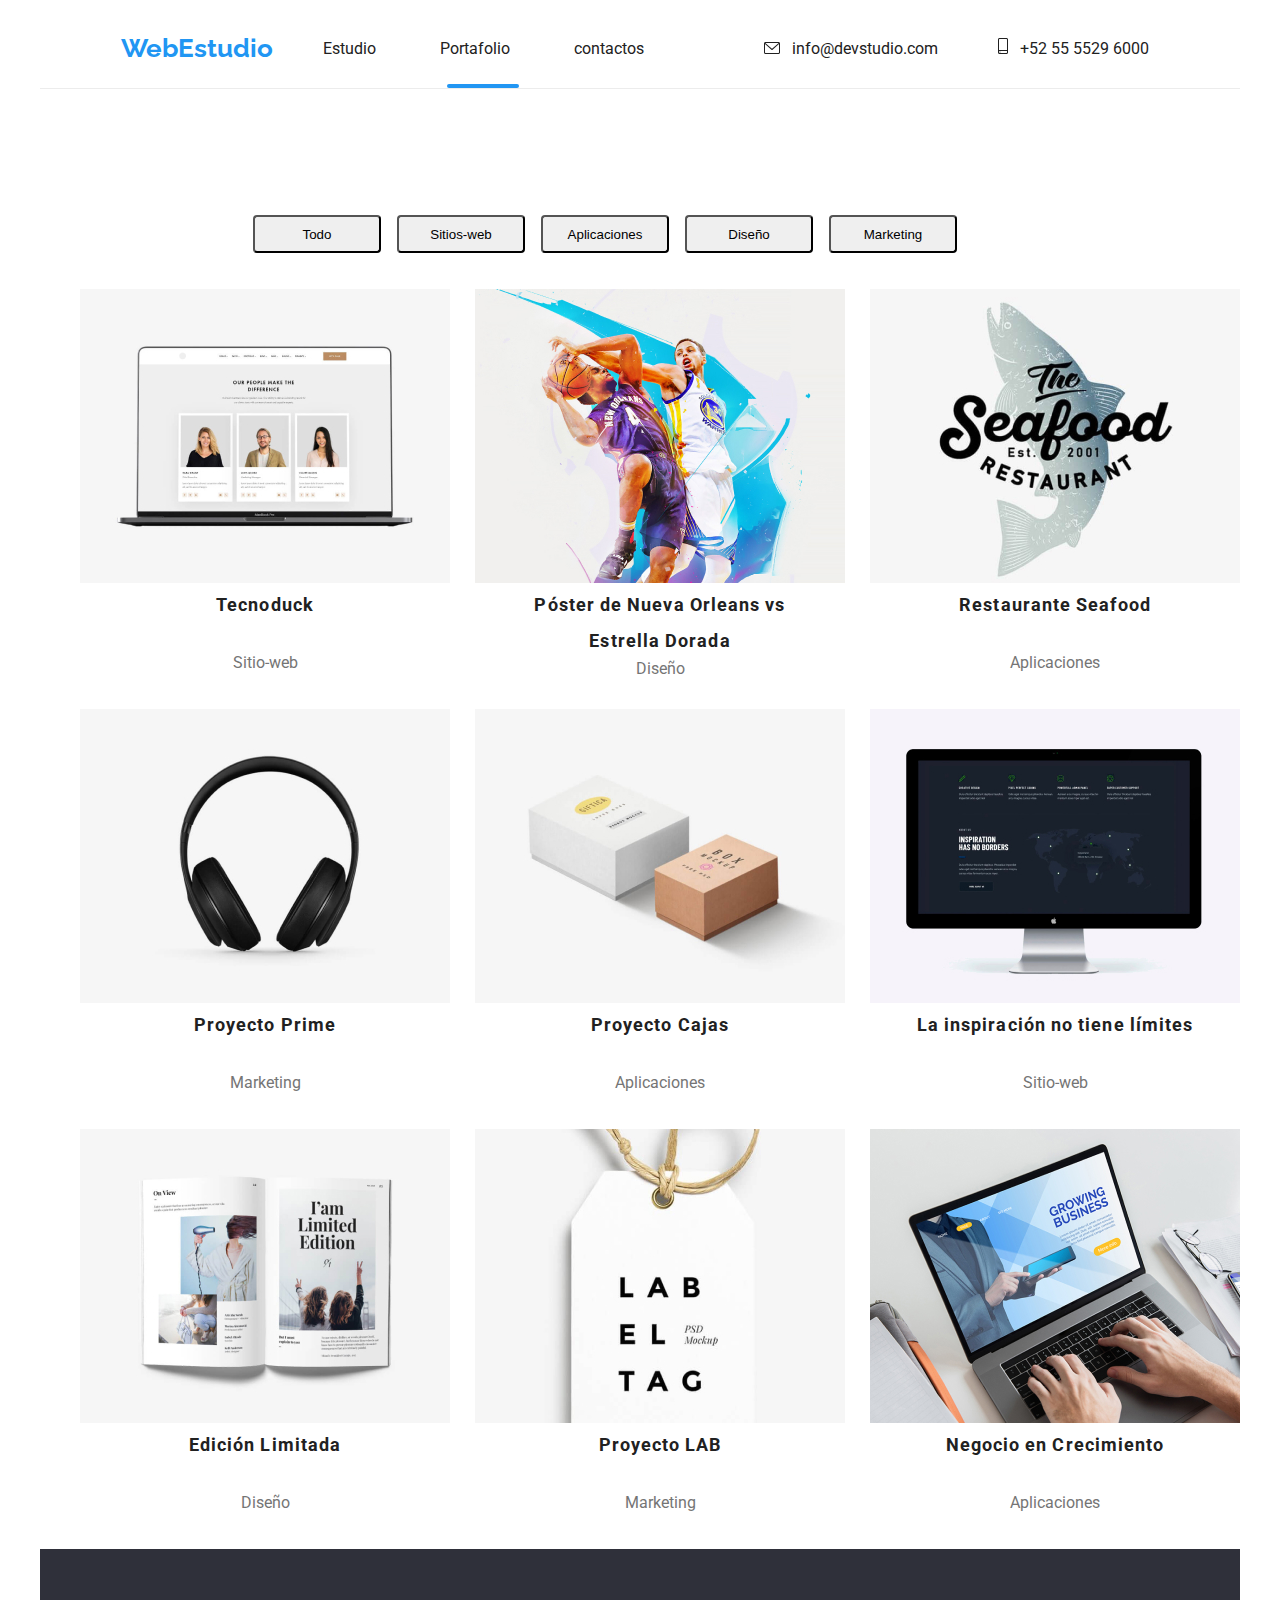
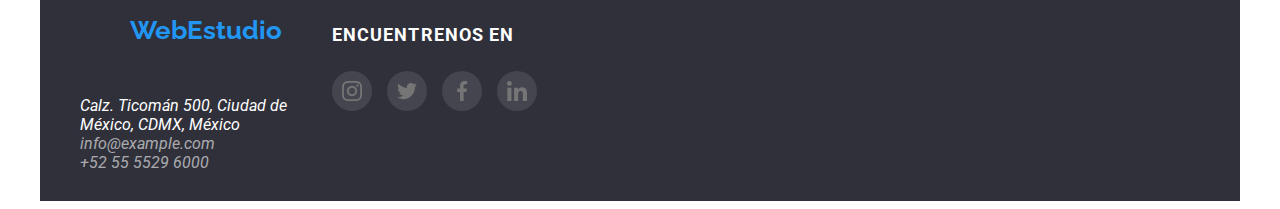
<file: portfolio.html>
<!DOCTYPE html>
<html lang="en">
  <head>
    <meta charset="UTF-8" />
    <meta http-equiv="X-UA-Compatible" content="IE=edge" />
    <meta name="viewport" content="width=device-width, initial-scale=1.0" />
    <link rel="preconnect" href="https://fonts.googleapis.com">
    <link rel="preconnect" href="https://fonts.gstatic.com" crossorigin>
    <link href="https://fonts.googleapis.com/css2?family=Raleway:wght@700&family=Roboto:ital,wght@0,400;0,500;0,900;1,700&display=swap" rel="stylesheet">
    <link rel="stylesheet" href="https://cdnjs.cloudflare.com/ajax/libs/modern-normalize/1.1.0/modern-normalize.min.css" integrity="sha512-wpPYUAdjBVSE4KJnH1VR1HeZfpl1ub8YT/NKx4PuQ5NmX2tKuGu6U/JRp5y+Y8XG2tV+wKQpNHVUX03MfMFn9Q==" crossorigin="anonymous" referrerpolicy="no-referrer" />
    <link rel="stylesheet" href="./css/styles.css">
    <title>PortFolio</title>
  </head>
    <body>
      <div class="container">
          
        <header class="header">
          <div class="container">     
          <div class="menu">
            <div  class="nav-left" >
              <p id="logo">WebEstudio</p>
              <nav >
                <a class="header-nav" href="./index.html" >Estudio </a>
                <a class="header-nav2" href="./portfolio.html" >Portafolio </a>
                <a class="header-nav" href="#" >contactos </a>  
              </nav>          
            </div>
  
            <div class="nav-rigth">
                <a class="item" href="#">
                  <svg width="16" height="12" viewBox="0 0 16 12" fill="none" xmlns="http://www.w3.org/2000/svg">
                  <path d="M14.5 0H1.50001C0.672854 0 0 0.672853 0 1.50001V10.5C0 11.3271 0.672854 12 1.50001
                  12H14.5C15.3271 12 16 11.3271 16 10.5V1.50001C16 0.672853 15.3271 0 14.5 0ZM14.5 0.999994C14.5679
                  0.999994 14.6325 1.01409 14.6916 1.0387L8 6.83838L1.30833 1.0387C1.36742 1.01412 1.43204 0.999994
                  1.49998 0.999994H14.5ZM14.5 11H1.50001C1.22414 11 0.999996 10.7759 0.999996 10.5V2.09521L7.67236
                  7.87792C7.76661 7.95944 7.8833 7.99999 8 7.99999C8.1167 7.99999 8.23339 7.95948 8.32764
                  7.87792L15 2.09521V10.5C15 10.7759 14.7759 11 14.5 11Z"/>
                  </svg> info@devstudio.com</a>
                <a class="item" href="#">
                  <svg width="10" height="16" viewBox="0 0 10 16" fill="none" xmlns="http://www.w3.org/2000/svg">
                    <path d="M8.5 0H1.5C0.672848 0 0 0.672848 0 1.5V14.5C0 15.3272 0.672848 
                    16 1.5 16H8.5C9.32715 16 10 15.3272 10 14.5V1.5C10 0.672848 9.32715 0 8.5 0ZM1.5 
                    1H8.5C8.77588 1 9 1.22412 9 1.5V12H1V1.5C1 1.22412 1.22412 1 1.5 1ZM8.5 
                    15H1.5C1.22412 15 1 14.7759 1 14.5V13H9V14.5C9 14.7759 8.77588 15 8.5 15Z"/>
                    <path d="M2.35355 13.7389C2.54882 13.9213 2.54882 14.2169 2.35355 14.3992C2.15828 14.5816 
                    1.84172 14.5816 1.64645 14.3992C1.45118 14.2169 1.45118 13.9213 1.64645 
                    13.7389C1.84172 13.5566 2.15828 13.5566 2.35355 13.7389Z"/>
                    </svg> +52 55 5529 6000</a>
            </div>
          </div>
        </div> 
        </header>
    
        <section class="section">
            <div class="menu-buttons">      
              <button class="item-button" type="button" >Todo        </button>
              <button class="item-button" type="button" >Sitios-web  </button>
              <button class="item-button" type="button" >Aplicaciones</button>
              <button class="item-button" type="button" >Diseño      </button>
              <button class="item-button" type="button" >Marketing   </button>     
            </div>
        </section>
      <!-- tarjetas -->
        <section class="section">
          <ul class="img-projects">
            <li class="li-tag"><img src="./images/images2/TecnoDuck.jpg"><h3 class="h3-tarjeta">Tecnoduck</h3><p>Sitio-web</p></li>
            <li class="li-tag"><img src="./images/images2/Basketball.jpg"><h3 class="h3-tarjeta">
              Póster de Nueva Orleans vs<br>Estrella Dorada</h3><p class="text-poster">Diseño</p></li>
            <li class="li-tag"><img src="./images/images2/Restaurant.jpg"><h3 class="h3-tarjeta" >Restaurante Seafood</h3><p>Aplicaciones</p></li>
          </ul>
          <ul class="img-projects">  
            <li class="li-tag"><img src="./images/images2/ProyectoPrime.jpg"><h3 class="h3-tarjeta">Proyecto Prime</h3><p>Marketing</p></li>
            <li class="li-tag"><img src="./images/images2/BoxProject.jpg"><h3 class="h3-tarjeta">Proyecto Cajas</h3><p>Aplicaciones</p></li>
            <li class="li-tag"><img src="./images/images2/UlimitedWebSite.jpg"><h3 class="h3-tarjeta">La inspiración no tiene límites</h3><p>Sitio-web</p></li>
          </ul>   
          <ul class="img-projects">   
            <li class="li-tag"><img src="./images/images2/LimitedEdition.jpg"><h3 class="h3-tarjeta">Edición Limitada</h3><p>Diseño</p></li>
            <li class="li-tag"><img src="./images/images2/LABproject.jpg"><h3 class="h3-tarjeta">Proyecto LAB</h3><p>Marketing</p></li>
            <li class="li-tag"><img src="./images/images2/AppsBusiness.jpg"><h3 class="h3-tarjeta">Negocio en Crecimiento</h3><p>Aplicaciones</p></li>
          </ul>
        </section>

        <footer class="footer" >
          <ul class="footer-ul">
            <address>
              <p id="logo">WebEstudio</p>
              <li>Calz. Ticomán 500, Ciudad de <br> México, CDMX, México</li>
              <li class="footer-li"><a href="mailto :info@example.com">info@example.com</a></li>
              <li class="footer-li"><a href="tel:+525555296000">+52 55 5529 6000 </a></li>
            </address>
          </ul>
          <div>
            <h3>ENCUENTRENOS EN</h3>
            <ul class="social-media">
              <li><svg width="20" height="20" viewBox="0 0 20 20" fill="none" xmlns="http://www.w3.org/2000/svg">
              <g clip-path="url(#clip0_75273_603)">
              <path d="M19.9804 5.88005C19.9336 4.81738 19.7617 4.0868 19.5156 3.45374C19.2616 2.78176 18.8709 2.18014 18.359 1.68002C17.8589 1.1721 17.2533 0.777435 16.5891 0.527447C15.9524 0.281274 15.2256 0.109427 14.163 0.0625732C13.0924 0.0117516 12.7525 0 10.0371 0C7.32173 0 6.98185 0.0117516 5.91521 0.0586052C4.85253 0.105459 4.12195 0.277459 3.48904 0.523479C2.81692 0.777435 2.2153 1.16814 1.71517 1.68002C1.20726 2.18014 0.812743 2.78573 0.562603 3.44992C0.31643 4.0868 0.144583 4.81341 0.0977294 5.87609C0.0469078 6.9467 0.0351562 7.28658 0.0351562 10.002C0.0351562 12.7173 0.0469078 13.0572 0.0937614 14.1239C0.140615 15.1865 0.312615 15.9171 0.558787 16.5502C0.812743 17.2221 1.20726 17.8238 1.71517 18.3239C2.2153 18.8318 2.82088 19.2265 3.48508 19.4765C4.12195 19.7226 4.84856 19.8945 5.91139 19.9413C6.97788 19.9883 7.31791 19.9999 10.0333 19.9999C12.7487 19.9999 13.0885 19.9883 14.1552 19.9413C15.2179 19.8945 15.9484 19.7226 16.5813 19.4765C17.9254 18.9568 18.9881 17.8941 19.5078 16.5502C19.7538 15.9133 19.9258 15.1865 19.9727 14.1239C20.0195 13.0572 20.0313 12.7173 20.0313 10.002C20.0313 7.28658 20.0273 6.9467 19.9804 5.88005ZM18.1794 14.0457C18.1364 15.0225 17.9723 15.5499 17.8356 15.9015C17.4995 16.7728 16.808 17.4643 15.9367 17.8004C15.5851 17.9372 15.0538 18.1012 14.0809 18.1441C13.026 18.1911 12.7096 18.2027 10.0411 18.2027C7.37255 18.2027 7.05221 18.1911 6.00113 18.1441C5.02438 18.1012 4.49693 17.9372 4.1453 17.8004C3.71171 17.6402 3.31704 17.3862 2.9967 17.0541C2.6646 16.7298 2.41065 16.3391 2.2504 15.9055C2.11365 15.5539 1.94959 15.0225 1.90671 14.0497C1.8597 12.9948 1.8481 12.6783 1.8481 10.0097C1.8481 7.34122 1.8597 7.02087 1.90671 5.96995C1.94959 4.99319 2.11365 4.46575 2.2504 4.11412C2.41065 3.68038 2.6646 3.28586 3.00067 2.96536C3.32483 2.63327 3.71553 2.37931 4.14927 2.21921C4.5009 2.08247 5.03231 1.9184 6.0051 1.87537C7.05999 1.82851 7.37652 1.81676 10.0449 1.81676C12.7174 1.81676 13.0337 1.82851 14.0848 1.87537C15.0616 1.9184 15.589 2.08247 15.9407 2.21921C16.3742 2.37931 16.7689 2.63327 17.0893 2.96536C17.4213 3.28967 17.6753 3.68038 17.8356 4.11412C17.9723 4.46575 18.1364 4.99701 18.1794 5.96995C18.2263 7.02484 18.238 7.34122 18.238 10.0097C18.238 12.6783 18.2263 12.9908 18.1794 14.0457Z"/>
              <path d="M10.0371 4.8642C7.20074 4.8642 4.89941 7.16537 4.89941 10.0019C4.89941 12.8385 7.20074 15.1396 10.0371 15.1396C12.8737 15.1396 15.1749 12.8385 15.1749 10.0019C15.1749 7.16537 12.8737 4.8642 10.0371 4.8642ZM10.0371 13.3346C8.19702 13.3346 6.70442 11.8422 6.70442 10.0019C6.70442 8.16165 8.19702 6.66921 10.0371 6.66921C11.8774 6.66921 13.3698 8.16165 13.3698 10.0019C13.3698 11.8422 11.8774 13.3346 10.0371 13.3346V13.3346Z"/>
              <path d="M16.5775 4.6611C16.5775 5.32346 16.0404 5.86052 15.3779 5.86052C14.7155 5.86052 14.1785 5.32346 14.1785 4.6611C14.1785 3.99858 14.7155 3.46167 15.3779 3.46167C16.0404 3.46167 16.5775 3.99858 16.5775 4.6611V4.6611Z"/>
              </g>
              <defs>
              <clipPath id="clip0_75273_603">
              <rect width="20" height="20"/>
              </clipPath>
              </defs>
                </svg></li>
              <li><svg width="20" height="20" viewBox="0 0 20 20" fill="none" xmlns="http://www.w3.org/2000/svg">
              <g clip-path="url(#clip0_75273_597)">
              <path d="M20 3.79875C19.2563 4.125 18.4637 4.34125 17.6375 4.44625C18.4875 3.93875 19.1363 3.14125 19.4412 2.18C18.6488 2.6525 17.7738 2.98625 16.8412 3.1725C16.0887 2.37125 15.0162 1.875 13.8462 1.875C11.5763 1.875 9.74875 3.7175 9.74875 5.97625C9.74875 6.30125 9.77625 6.61375 9.84375 6.91125C6.435 6.745 3.41875 5.11125 1.3925 2.6225C1.03875 3.23625 0.83125 3.93875 0.83125 4.695C0.83125 6.115 1.5625 7.37375 2.6525 8.1025C1.99375 8.09 1.3475 7.89875 0.8 7.5975C0.8 7.61 0.8 7.62625 0.8 7.6425C0.8 9.635 2.22125 11.29 4.085 11.6712C3.75125 11.7625 3.3875 11.8062 3.01 11.8062C2.7475 11.8062 2.4825 11.7913 2.23375 11.7362C2.765 13.36 4.2725 14.5538 6.065 14.5925C4.67 15.6838 2.89875 16.3412 0.98125 16.3412C0.645 16.3412 0.3225 16.3263 0 16.285C1.81625 17.4563 3.96875 18.125 6.29 18.125C13.835 18.125 17.96 11.875 17.96 6.4575C17.96 6.27625 17.9538 6.10125 17.945 5.9275C18.7588 5.35 19.4425 4.62875 20 3.79875Z"/>
              </g>
              <defs>
              <clipPath id="clip0_75273_597">
              <rect width="20" height="20"/>
              </clipPath>
              </defs>
              </svg></li>
              <li><svg width="20" height="20" viewBox="0 0 20 20" fill="none" xmlns="http://www.w3.org/2000/svg">
              <g clip-path="url(#clip0_75273_593)">
              <path d="M13.3309 3.32083H15.1567V0.140833C14.8417 0.0975 13.7584 0 12.4967 0C9.86422 0 8.06088 1.65583 8.06088 4.69917V7.5H5.15588V11.055H8.06088V20H11.6226V11.0558H14.4101L14.8526 7.50083H11.6217V5.05167C11.6226 4.02417 11.8992 3.32083 13.3309 3.32083Z"/>
              </g>
              <defs>
              <clipPath id="clip0_75273_593">
              <rect width="20" height="20"/>
              </clipPath>
              </defs>
              </svg></li>
              <li><svg width="20" height="20" viewBox="0 0 20 20" fill="none" xmlns="http://www.w3.org/2000/svg">
              <g clip-path="url(#clip0_75273_587)">
              <path d="M19.995 20V19.9992H20V12.6642C20 9.07587 19.2275 6.31171 15.0325 6.31171C13.0158 6.31171 11.6625 7.41837 11.11 8.46754H11.0517V6.64671H7.07416V19.9992H11.2158V13.3875C11.2158 11.6467 11.5458 9.96337 13.7017 9.96337C15.8258 9.96337 15.8575 11.95 15.8575 13.4992V20H19.995Z"/>
              <path d="M0.330017 6.64746H4.47668V20H0.330017V6.64746Z"/>
              <path d="M2.40167 0C1.07583 0 0 1.07583 0 2.40167C0 3.7275 1.07583 4.82583 2.40167 4.82583C3.7275 4.82583 4.80333 3.7275 4.80333 2.40167C4.8025 1.07583 3.72667 0 2.40167 0V0Z"/>
              </g>
              <defs>
              <clipPath id="clip0_75273_587">
              <rect width="20" height="20"/>
              </clipPath>
              </defs>
              </svg></li>
            </ul>
          </div>   
    </footer>
      </div>
    </body>
</html>
</file>
<file: css/styles.css>
*,
*::before,
*::after {
  box-sizing: border-box;
}

:root {
  --primary-color: #2196F3;
  --gray-icon: #757575;
}

p {
  margin: 30px;
  
}

li{
  list-style: none;
}

.h3-tarjeta {
  margin: 0;
}

.text-poster {
  margin: 0;
}

.social-media li {
  align-items: center;
  height: 2.5em;
  justify-content: center;
  display: flex;
  margin-bottom: 15px;
  width: 2.5em;
  border-radius: 50% !important;
}

.social-media li:hover {
  cursor: pointer;
  background-color: #2196F3;
}

.social-media li:hover svg {
  fill: #fff;
}

.social-media li svg {
  fill: var(--gray-icon);
}

.social-media {
  display: flex;
  gap: 15px;
}

.item:hover svg,
.item:focus svg,
.item:active svg {
  fill: #2196F3;
  color: var(--primary-color);
}

.item svg {
  fill: #212121;
  margin-right: 8px;
}

.li-info div {
  align-items: center;
  background-color: #ECECEC;
  border-radius: 8px;
  display: flex;
  justify-content: center;
  margin-left: 20px;
  height: 8em;
  width: 14em;
}

.header-nav2::after {
  background: var(--primary-color);
  border-radius: 2px;
  content: "";
  display: block;
  height: 4px;
  left: 34.7%;
  position: absolute;
  top: 76px;
  width: 72px;
}

.header-nav1::after {
  background: var(--primary-color);
  border-radius: 2px;
  content: "";
  display: block;
  height: 4px;
  left: 26%;
  position: absolute;
  top: 76px;
  width: 55px;
}

body {
  position: relative;
  font-family: "roboto", "sans-serif";
  background: #FFFFFF;
  color: #757575;
}
h1 {
font-style: normal;
font-weight: 900;
font-size: 44px;
line-height: 60px;
}

h2 {
  color: #212121;
  font-style: normal;
  font-weight: 700;
  font-size: 36px;
  line-height: 42px;  
  display: flex;
  justify-content:center;
}
h3 {
  font-weight: 700;
font-size: 18px;
line-height: 36px;
letter-spacing: 0.06em;
color: #212121;
}

h4 {
  font-weight: 700;
font-size: 14px;
line-height: 16px;
  margin-top: 94px;
  font-style: normal;
font-weight: 700;
font-size: 14px;
}

a {
  color :  #212121;
  text-decoration: none;
  padding-right: 60px;
}

button {
  cursor: pointer;
}

header a:hover {
  color: #2196F3;
}

.header {
  display: flex;
  border-bottom: 1px solid #ECECEC;

}

.container {
  max-width: 1200px;
  margin: 0 auto;
}

.button {
  width: 261px;
  height: 50px;
  background: #2196F3;
  box-shadow: 0px 4px 4px rgba(0, 0, 0, 0.15);
  border-radius: 4px;
}

#logo {
  font-family: 'Raleway';
  font-style: normal;
  font-weight: 700;
  font-size: 26px;
  line-height: 31px;
  color: #2196F3;
  padding: 20px;
  align-items: center;

  
}

#title {
  background-image: url('../images/bacground.jpg');
  width: 0 auto;
  height: 600px;
  /* background: #2F303A; */
  color: #FFFFFF ;
  text-align: center;
  padding-top: 180px;
  line-height: 60px;
}

.menu {
display: flex;
justify-content: space-between;
width: 0 auto;
height: 80px;

}

.nav-left {
  
  display: flex;
  justify-content:flex-start;
  align-items: center; 
  left: 0px;
  top: 80px; 
  text-decoration: none;
  margin-right: 60px;  
}
.a-nav-raigth {
  color: #757575;
  text-decoration: none;
}

.clients {
  background-color: #fff;
  margin-bottom: 10%;
}

.clients ul {
  display: flex;
  padding: 0;
}

.clients ul li {
  align-items: center;
  border: 1px solid #757575;
  border-radius: 4px;
  display: flex;
  justify-content: center;
  padding: 25px 60px;
  margin-left: 15px;
}

.clients ul li svg {
  fill: var(--gray-icon);
}

.clients ul li:hover {
  cursor: pointer;
  border: 1px solid #2196F3;
}

.clients ul li:hover svg {
  fill: #2196F3;
}

.nav-rigth {

  display: flex;
  justify-content:flex-end;
  align-items: center;
  left: 0px;
  top: 80px;  
}

.section-info {
  display:flex;
  justify-content:space-around;
  width: 0 auto;
height: 0 auto;
}
  
.ul-info {
  text-align: justify;
  display:flex;
  justify-content: space-between;
  
}

.h4-info  {
  color: #212121;
  margin-left: 30px;
  display: flex;
  justify-content: space-between;
  margin: 15px 0 18px 30px;
}

.li-info {
  width: 270px;
  left: 215px;
  top: 801px;
  text-align:left;
}

.set {
  display: flex;
  list-style: none;
  padding: 0;
}

.set li p {
  background-color: #2f303ac9;
  color: #fff;
  padding: 1.5em 3.1em 1.5em 0;
  transform: translateY(-150%) translateX(-30px);
  text-align: center;
  width: 23.3em;
}

.subtitle {
  font-size: 36px;
  font-style: normal;
  font-weight: 700;
  line-height: 42px;
  padding-top: 80px;
  text-align: center;
}


.div-team {
  background: #F5F4FA;
  height: 648px;
  left: 0px;
  top: 1510px;


}
.div-team h2 {
  padding-top: 2em;
} 

.ul-team {
 
  margin-bottom: 82px;
  width: 0 auto ;
  height: 512 px;
  display: flex;
  justify-content: space-between;

}

.footer-ul address {
  display: flex;
  flex-direction: column;
}

.footer div h3 {
  color: white;
}

.footer div ul {
  padding: 0;
  margin: 0;
}

.footer div ul li {
  background-color: rgba(255, 255, 255, 0.1);
}

.footer div {
  display: flex;
  flex-direction: column;
  margin-top: 50px;
}

.ul-team li{
  border: 1px solid #ECECEC ;
  border-radius: 4px;
}

.section-team img {
  width: 270px;
  height: 260px;
}

/* .section-team p {
  text-align: center;
} */
.img-team {
  width: 270px;
height: 260px;
}


.footer {
  background: #2F303A;
  width: 0 auto ;
  height: 252px;
  left: 0px;
  top: 2158px;
  color: #FFFFFF;
  display: flex;
  padding-bottom: 0;
}

.footer a {
  color:  rgba(255, 255, 255, 0.6);
}

.menu-buttons {
  margin-right: 70px;
  margin-top: 106px;
  padding:12px;
  display: flex;
  justify-content: center;

}

.item-button {  
  margin: 8px;
  text-align: center;
  width: 128px;
  height: 38px;
  border-radius: 4px;
}

.item-button:hover {
  color: #FFFFFF;
  background: #2196F3;
}

.img-projects {
  text-align: center;
  display: flex;
  flex-direction: row;
  justify-content: space-between;
  }

.img-projects img {
  width: 370px;
  height: 294px;
}
.li-tag {
  cursor: pointer;
width: 370px;
height: 404px;
}

.li-tag:hover {
border: 1px solid #EEEEEE;
box-shadow: 0px 1px 1px rgba(0, 0, 0, 0.12), 0px 4px 4px rgba(0, 0, 0, 0.06), 1px 4px 6px rgba(0, 0, 0, 0.16);
}
</file>
